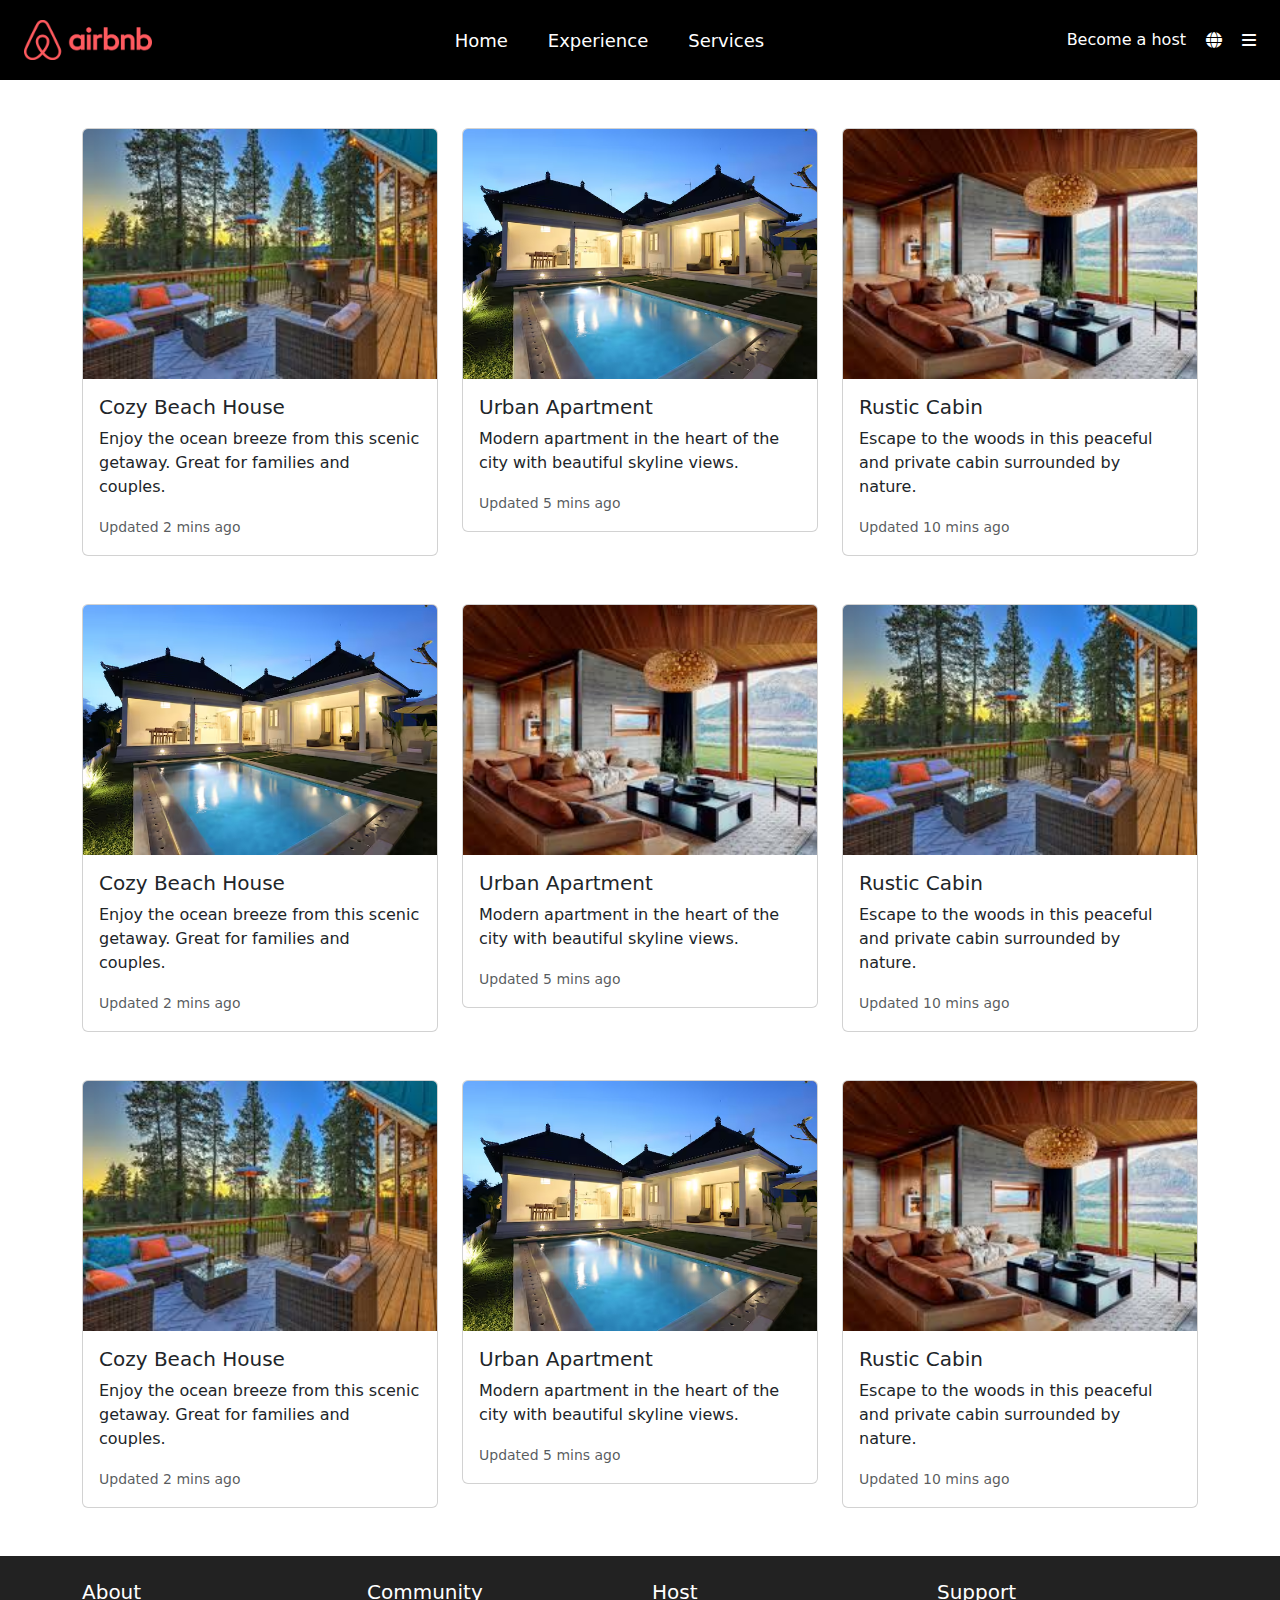
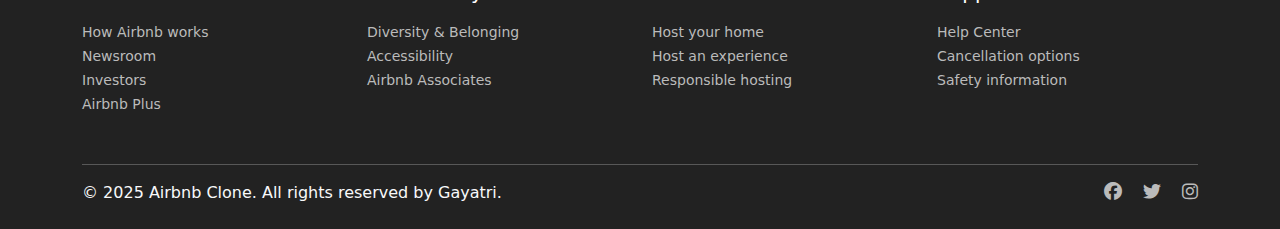
<file: AirBNB Clone/index.html>
<!DOCTYPE html>
<html lang="en">
    <head>
        <meta charset="UTF-8" />
        <meta name="viewport" content="width=device-width, initial-scale=1.0" />
        <title>Airbnb Clone</title>
        <link rel="stylesheet" href="style.css" />
        <link rel="stylesheet"
            href="https://cdnjs.cloudflare.com/ajax/libs/font-awesome/6.7.2/css/all.min.css" />
        <link
            href="https://cdn.jsdelivr.net/npm/bootstrap@5.3.6/dist/css/bootstrap.min.css"
            rel="stylesheet" />
    </head>
    <body>

        <!-- Navbar -->
        <nav class="airnav">
            <div class="nav-left">
                <img src="Assets/Airbnb_Logo_Bélo.svg.png" alt="Airbnb Logo" />
            </div>
            <div class="nav-menu">
                <span class="nav-items">Home</span>
                <span class="nav-items">Experience</span>
                <span class="nav-items">Services</span>
            </div>
            <div class="nav-right">
                <h3>Become a host</h3>
                <i class="fa-solid fa-globe"></i>
                <i class="fa-solid fa-bars"></i>
            </div>
        </nav>

        <!-- Cards Section -->
        <div class="container my-5">
            <div class="row g-4">
                <!-- Card 1 -->
                <div class="col-md-4">
                    <div class="card">
                        <img src="Assets/3card.jpeg" class="card-img-top"
                            alt="Stay">
                        <div class="card-body">
                            <h5 class="card-title">Cozy Beach House</h5>
                            <p class="card-text">Enjoy the ocean breeze from
                                this scenic getaway. Great for families and
                                couples.</p>
                            <p class="card-text"><small
                                    class="text-muted">Updated 2 mins
                                    ago</small></p>
                        </div>
                    </div>
                </div>
                <!-- Card 2 -->
                <div class="col-md-4">
                    <div class="card">
                        <img src="Assets/card1.avif" class="card-img-top"
                            alt="City Stay">
                        <div class="card-body">
                            <h5 class="card-title">Urban Apartment</h5>
                            <p class="card-text">Modern apartment in the heart
                                of the city with beautiful skyline views.</p>
                            <p class="card-text"><small
                                    class="text-muted">Updated 5 mins
                                    ago</small></p>
                        </div>
                    </div>
                </div>
                <!-- Card 3 -->
                <div class="col-md-4">
                    <div class="card">
                        <img src="Assets/2card.jpeg" class="card-img-top"
                            alt="Cabin">
                        <div class="card-body">
                            <h5 class="card-title">Rustic Cabin</h5>
                            <p class="card-text">Escape to the woods in this
                                peaceful and private cabin surrounded by
                                nature.</p>
                            <p class="card-text"><small
                                    class="text-muted">Updated 10 mins
                                    ago</small></p>
                        </div>
                    </div>
                </div>
            </div>
        </div>
        <div class="container my-5">
            <div class="row g-4">
                <!-- Card 1 -->
                <div class="col-md-4">
                    <div class="card">
                        <img src="Assets/card1.avif" class="card-img-top"
                            alt="Stay">
                        <div class="card-body">
                            <h5 class="card-title">Cozy Beach House</h5>
                            <p class="card-text">Enjoy the ocean breeze from
                                this scenic getaway. Great for families and
                                couples.</p>
                            <p class="card-text"><small
                                    class="text-muted">Updated 2 mins
                                    ago</small></p>
                        </div>
                    </div>
                </div>
                <!-- Card 2 -->
                <div class="col-md-4">
                    <div class="card">
                        <img src="Assets/2card.jpeg" class="card-img-top"
                            alt="City Stay">
                        <div class="card-body">
                            <h5 class="card-title">Urban Apartment</h5>
                            <p class="card-text">Modern apartment in the heart
                                of the city with beautiful skyline views.</p>
                            <p class="card-text"><small
                                    class="text-muted">Updated 5 mins
                                    ago</small></p>
                        </div>
                    </div>
                </div>
                <!-- Card 3 -->
                <div class="col-md-4">
                    <div class="card">
                        <img src="Assets/3card.jpeg" class="card-img-top"
                            alt="Cabin">
                        <div class="card-body">
                            <h5 class="card-title">Rustic Cabin</h5>
                            <p class="card-text">Escape to the woods in this
                                peaceful and private cabin surrounded by
                                nature.</p>
                            <p class="card-text"><small
                                    class="text-muted">Updated 10 mins
                                    ago</small></p>
                        </div>
                    </div>
                </div>
            </div>
        </div>
        <div class="container my-5">
            <div class="row g-4">
                <!-- Card 1 -->
                <div class="col-md-4">
                    <div class="card">
                        <img src="Assets/3card.jpeg" class="card-img-top"
                            alt="Stay">
                        <div class="card-body">
                            <h5 class="card-title">Cozy Beach House</h5>
                            <p class="card-text">Enjoy the ocean breeze from
                                this scenic getaway. Great for families and
                                couples.</p>
                            <p class="card-text"><small
                                    class="text-muted">Updated 2 mins
                                    ago</small></p>
                        </div>
                    </div>
                </div>
                <!-- Card 2 -->
                <div class="col-md-4">
                    <div class="card">
                        <img src="Assets/card1.avif" class="card-img-top"
                            alt="City Stay">
                        <div class="card-body">
                            <h5 class="card-title">Urban Apartment</h5>
                            <p class="card-text">Modern apartment in the heart
                                of the city with beautiful skyline views.</p>
                            <p class="card-text"><small
                                    class="text-muted">Updated 5 mins
                                    ago</small></p>
                        </div>
                    </div>
                </div>
                <!-- Card 3 -->
                <div class="col-md-4">
                    <div class="card">
                        <img src="Assets/2card.jpeg" class="card-img-top"
                            alt="Cabin">
                        <div class="card-body">
                            <h5 class="card-title">Rustic Cabin</h5>
                            <p class="card-text">Escape to the woods in this
                                peaceful and private cabin surrounded by
                                nature.</p>
                            <p class="card-text"><small
                                    class="text-muted">Updated 10 mins
                                    ago</small></p>
                        </div>
                    </div>
                </div>
            </div>
        </div>

        <!-- Footer -->
        <footer class="footer mt-5 text-light">
            <div class="container py-4">
                <div class="row">
                    <!-- About -->
                    <div class="col-md-3 col-sm-6 mb-3">
                        <h5>About</h5>
                        <ul class="list-unstyled">
                            <li><a href="#">How Airbnb works</a></li>
                            <li><a href="#">Newsroom</a></li>
                            <li><a href="#">Investors</a></li>
                            <li><a href="#">Airbnb Plus</a></li>
                        </ul>
                    </div>

                    <!-- Community -->
                    <div class="col-md-3 col-sm-6 mb-3">
                        <h5>Community</h5>
                        <ul class="list-unstyled">
                            <li><a href="#">Diversity & Belonging</a></li>
                            <li><a href="#">Accessibility</a></li>
                            <li><a href="#">Airbnb Associates</a></li>
                        </ul>
                    </div>

                    <!-- Host -->
                    <div class="col-md-3 col-sm-6 mb-3">
                        <h5>Host</h5>
                        <ul class="list-unstyled">
                            <li><a href="#">Host your home</a></li>
                            <li><a href="#">Host an experience</a></li>
                            <li><a href="#">Responsible hosting</a></li>
                        </ul>
                    </div>

                    <!-- Support -->
                    <div class="col-md-3 col-sm-6 mb-3">
                        <h5>Support</h5>
                        <ul class="list-unstyled">
                            <li><a href="#">Help Center</a></li>
                            <li><a href="#">Cancellation options</a></li>
                            <li><a href="#">Safety information</a></li>
                        </ul>
                    </div>
                </div>

                <hr class="bg-light" />

                <div class="d-flex justify-content-between align-items-center">
                    <p class="mb-0">&copy; 2025 Airbnb Clone. All rights
                        reserved by Gayatri.</p>
                    <div>
                        <i class="fab fa-facebook me-3"></i>
                        <i class="fab fa-twitter me-3"></i>
                        <i class="fab fa-instagram"></i>
                    </div>
                </div>
            </div>
        </footer>

        <script
            src="https://cdn.jsdelivr.net/npm/bootstrap@5.3.6/dist/js/bootstrap.bundle.min.js"></script>
    </body>
</html>
</file>
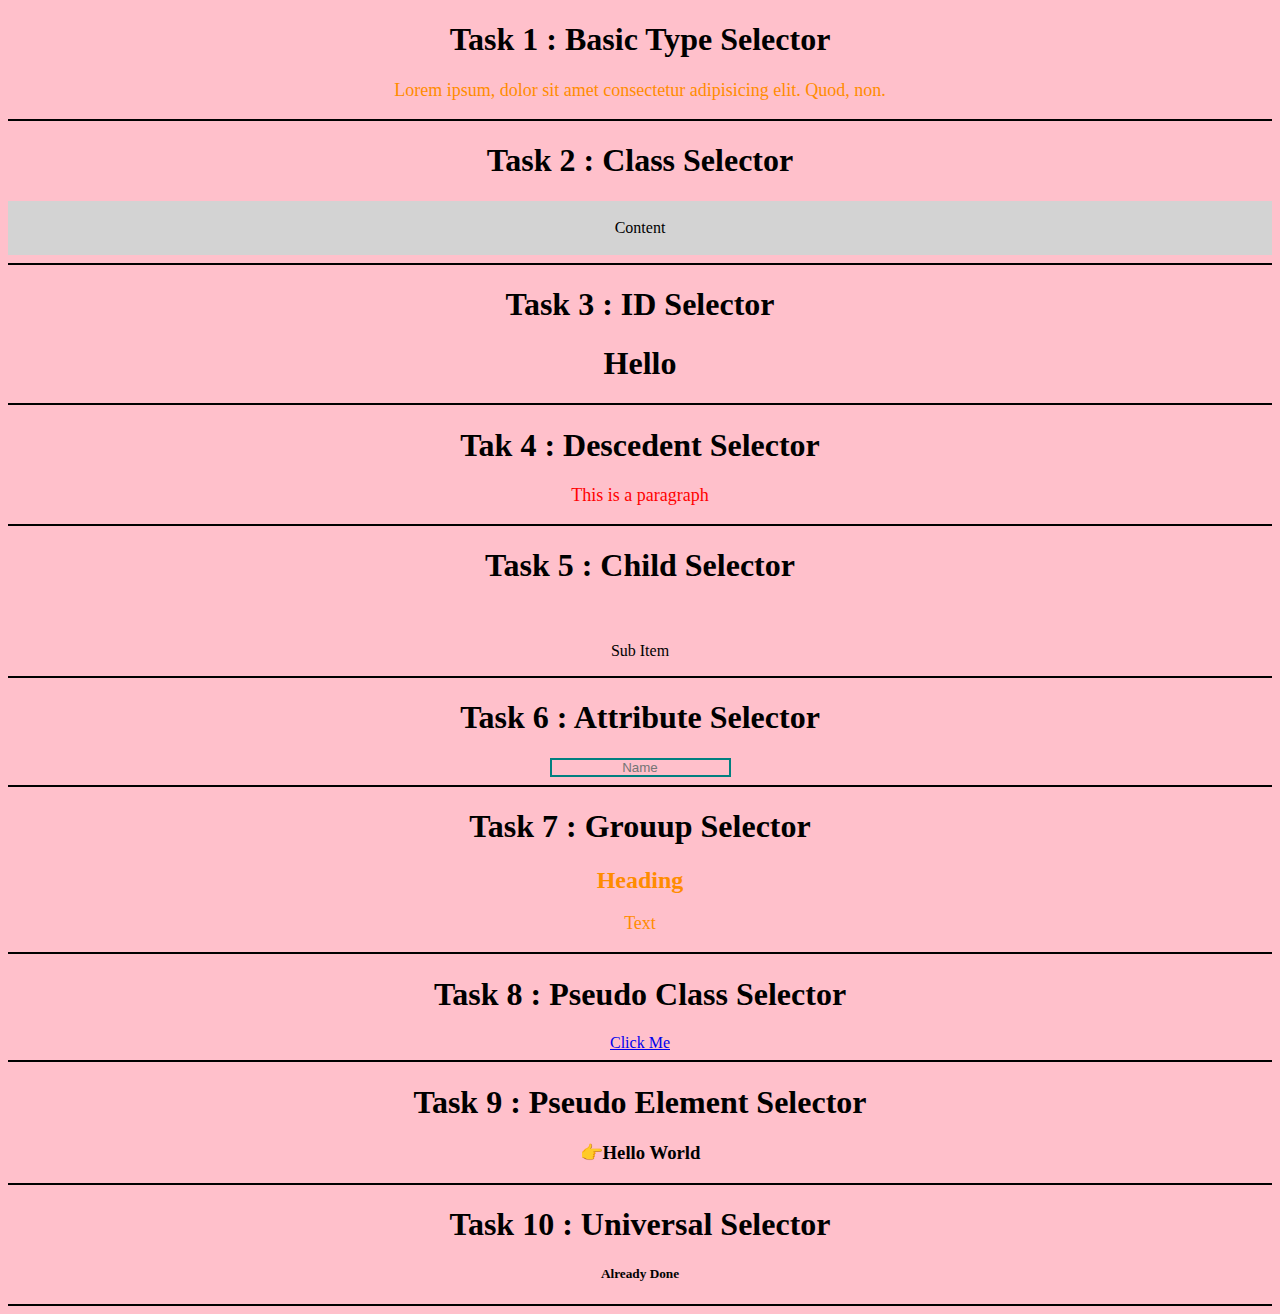
<file: CSS Selectors/index.html>
<!DOCTYPE html>
<html lang="en">
<!-- New Assignment started -->
<head>
    <meta charset="UTF-8">
    <meta name="viewport" content="width=device-width, initial-scale=1.0">
    <title>CSS selector</title>
    <link rel="stylesheet" href="style.css">
</head>

<body>
    <h1>Task 1 : Basic Type Selector</h1>
    <p>Lorem ipsum, dolor sit amet consectetur adipisicing elit. Quod, non.</p>
    <hr color="black">
    <!--  -->

    <h1>Task 2 : Class Selector</h1>
    <div class="box">Content</div>
    <hr color="black">
    <!--  -->

    <h1>Task 3 : ID Selector</h1>
    <h1 id="main-heading">Hello</h1>
    <hr color="black">
    <!--  -->

    <h1>Tak 4 : Descedent Selector</h1>
    <div>
        <p>This is a paragraph</p>
    </div>
    <hr color="black">
    <!--  -->

    <h1>Task 5 : Child Selector</h1>
    <ul class="item">
        <li>Item 1</li>
        <li>Item 2</li>
        <ul>
            <li>Sub Item</li>
        </ul>
    </ul>
    <hr color="black">
    <!--  -->

    <h1>Task 6 : Attribute Selector</h1>
    <input type="text" placeholder="Name">
    <hr color="black">
    <!--  -->

    <h1> Task 7 : Grouup Selector</h1>
    <h2>Heading</h2>
    <p>Text</p>
    <hr color="black">
    <!--  -->

    <h1>Task 8 : Pseudo Class Selector</h1>
    <a href="#">Click Me</a>
    <hr color="black">
    <!--  -->

    <h1>Task 9 : Pseudo Element Selector</h1>
    <h3>Hello World</h3>
    <hr color="black">
    <!--  -->
    
    <h1>Task 10 : Universal Selector</h1>
    <h5>Already Done</h5>
    <hr color="black">
</body>

</html>
</file>
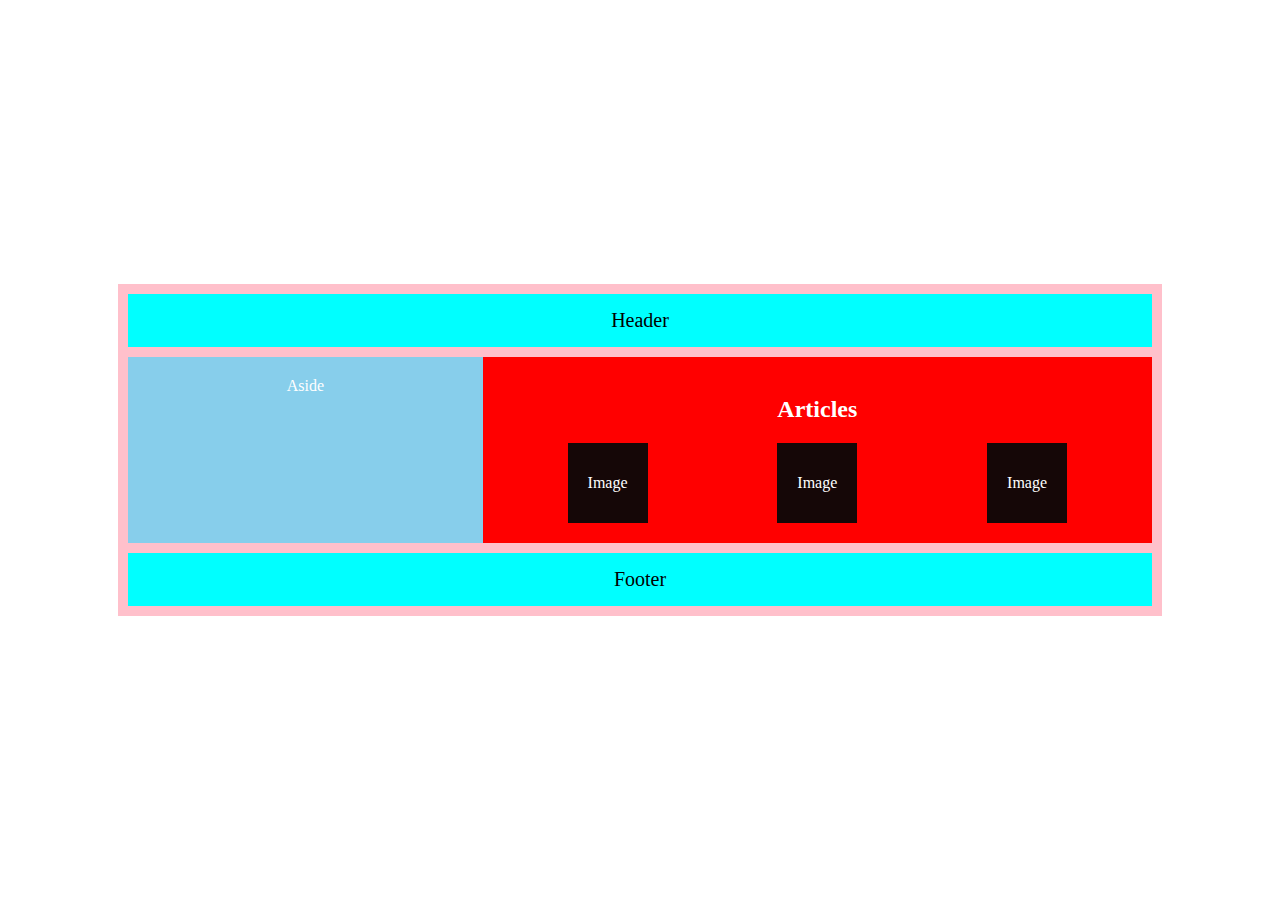
<file: flex/index.html>
<!DOCTYPE html>
<html lang="en">
<head>
    <meta charset="UTF-8">
    <meta name="viewport" content="width=device-width, initial-scale=1.0">
    <title>FlexBox</title>
    <link rel="stylesheet" href="style.css">
<body>
    <div class="container">
        <header class="header">Header</header>
        <main class="content">
            <aside class="aside">Aside</aside>
            <section class="article">
                <h2>Articles</h2>
                <div class="images">
                    <div class="img-box">Image</div>
                    <div class="img-box">Image</div>
                    <div class="img-box">Image</div>
                 </div>
            </section>
    </main>
    <footer class="footer">Footer</footer>
    </div>
    <br>
    <!-- FlexBox COmpleted -->
</body>
</html>
</file>
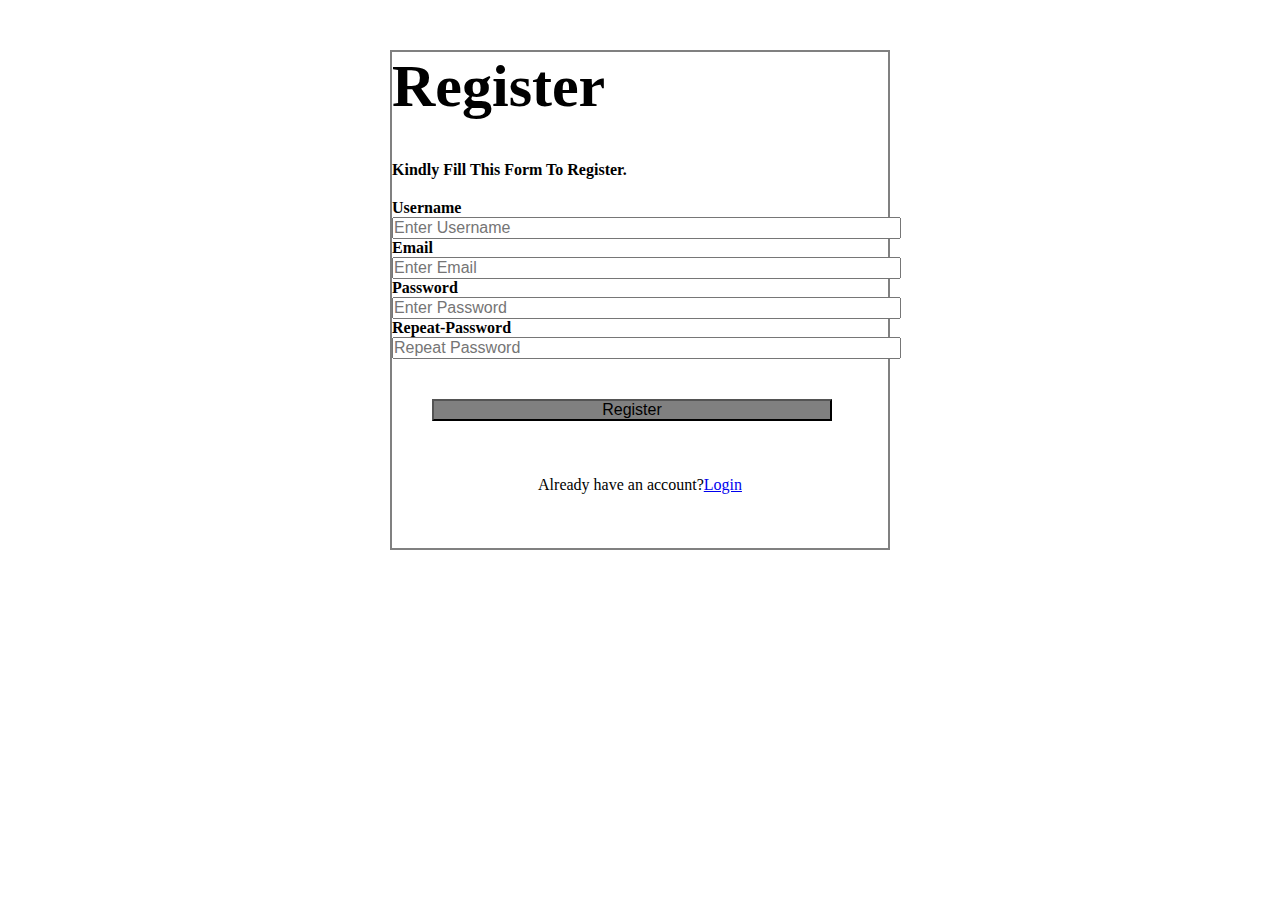
<file: Form-Assignment/index.html>
<!DOCTYPE html>
<html lang="en">
<head>
    <meta charset="UTF-8">
    <meta name="viewport" content="width=device-width, initial-scale=1.0">
    <title>Forms</title>
    <link rel="stylesheet" href="style.css">
</head>
<body>
    <div class="container">
        <h1>Register</h1>
        <h3> Kindly Fill This Form To Register.</h3>
        <form action="">
            <label for="username"><b>Username</b></label><br>
            <input type="text" id="username" name="username" placeholder="Enter Username"><br>
            <label for="email"><b>Email</b></label><br>
            <input type="text" id="email" name="email" placeholder="Enter Email"><br>
            <label for="password"><b>Password</b></label><br>
            <input type="password" id="password" name="password" placeholder="Enter Password"><br>
            <label for="password"><b>Repeat-Password</b></label><br>
            <input type="password" id="password" name="password" placeholder="Repeat Password"><br>
            <button class="btn">Register</button>
            <p>Already have an account?<a href="#">Login</a></p>
        </form>
        <!-- Form Completed -->
    </div>
</body>
</html>
</file>
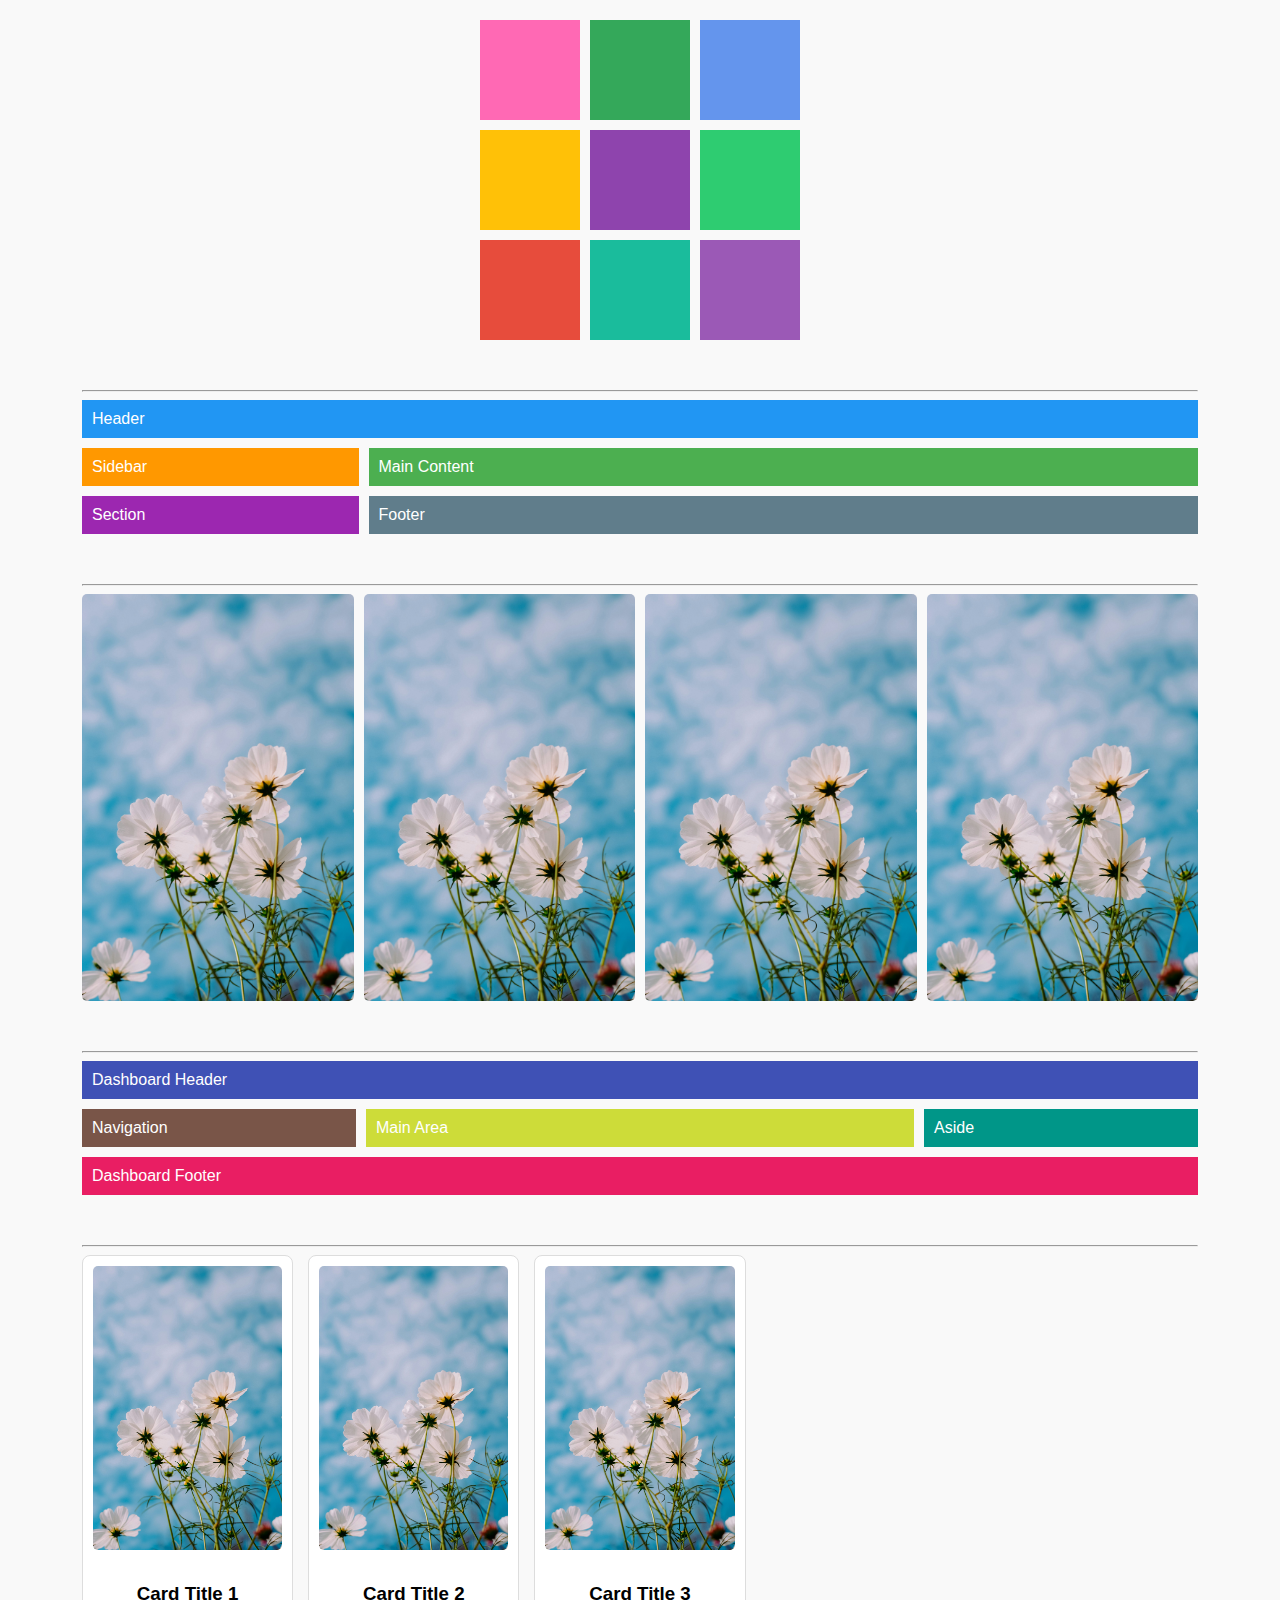
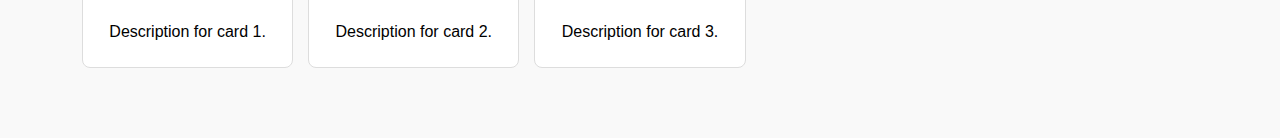
<file: Grid/index.html>
<!DOCTYPE html>
<html lang="en">
<head>
    <meta charset="UTF-8">
    <meta name="viewport" content="width=device-width, initial-scale=1.0">
    <title>All CSS Grid Tasks</title>
    <link rel="stylesheet" href="style.css">
</head>
<body>
    <div class="container">

        <!-- Task 1: 3x3 Grid -->
        <div class="grid-3x3">
            <div class="box box1"></div>
            <div class="box box2"></div>
            <div class="box box3"></div>
            <div class="box box4"></div>
            <div class="box box5"></div>
            <div class="box box6"></div>
            <div class="box box7"></div>
            <div class="box box8"></div>
            <div class="box box9"></div>
        </div>
        <hr>

        <!-- Task 2: Named Grid Areas -->
        <div class="named-layout">
            <div class="header">Header</div>
            <div class="sidebar">Sidebar</div>
            <div class="main-content">Main Content</div>
            <div class="section">Section</div>
            <div class="footer">Footer</div>
        </div>
        <hr>

        <!-- Task 3: Responsive Image Gallery -->
        <div class="image-gallery">
            <img src="flower.jpg" alt="Placeholder">
            <img src="flower.jpg" alt="Placeholder">
            <img src="flower.jpg"alt="Placeholder">
            <img src="flower.jpg" alt="Placeholder">
        </div>
        <hr>

        <!-- Task 4: Dashboard Layout -->
        <div class="dashboard">
            <div class="dash-header">Dashboard Header</div>
            <div class="dash-nav">Navigation</div>
            <div class="dash-aside">Aside</div>
            <div class="dash-main">Main Area</div>
            <div class="dash-footer">Dashboard Footer</div>
        </div>
        <hr>

        <!-- Task 5: Responsive Card Grid -->
        <div class="card-grid">
            <div class="card">
                <img src="flower.jpg" alt="">
                <h3>Card Title 1</h3>
                <p>Description for card 1.</p>
            </div>
            <div class="card">
                <img src="flower.jpg" alt="">
                <h3>Card Title 2</h3>
                <p>Description for card 2.</p>
            </div>
            <div class="card">
                <img src="flower.jpg" alt="">
                <h3>Card Title 3</h3>
                <p>Description for card 3.</p>
            </div>
        </div>

    </div>
</body>
</html>
</file>
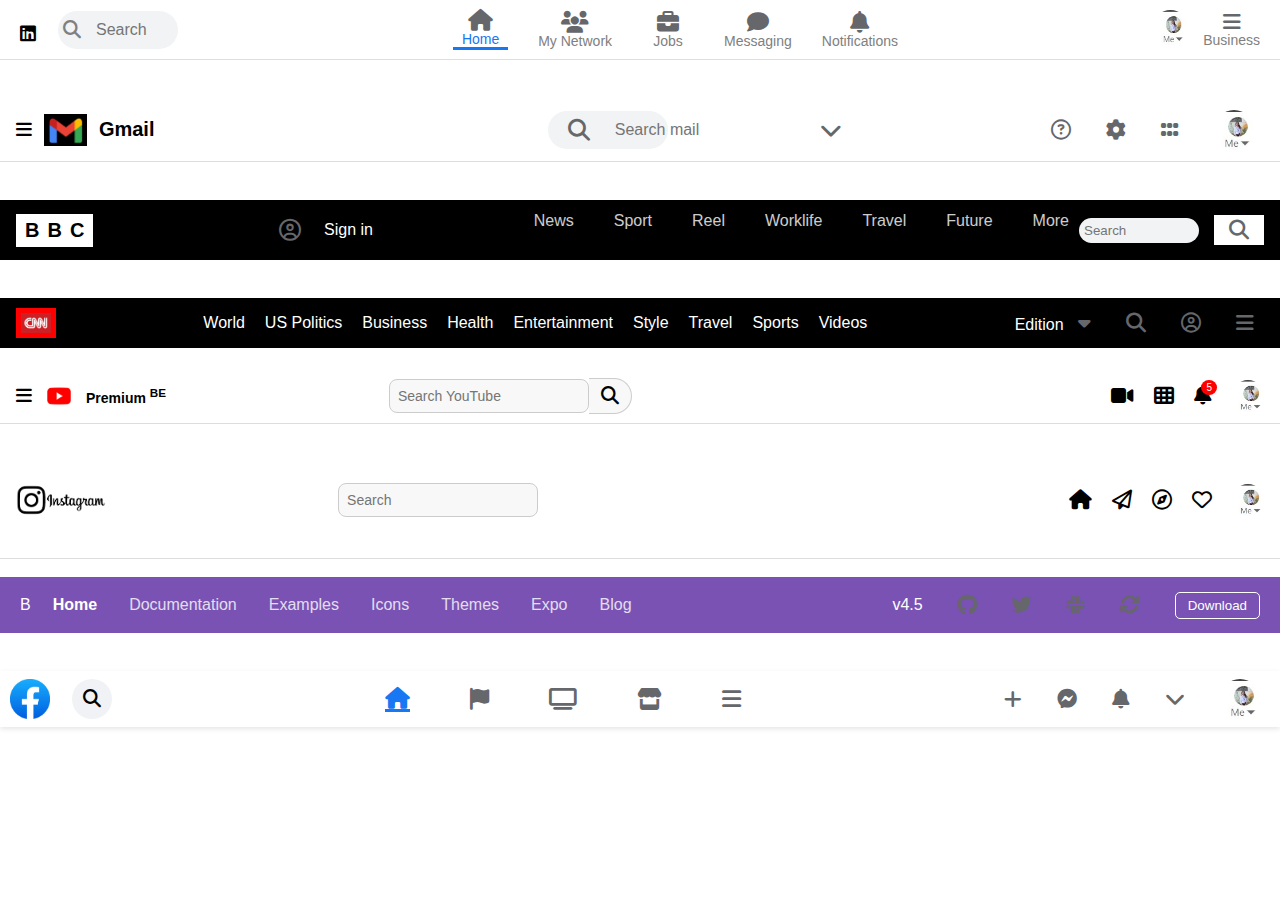
<file: NavBar/index.html>
<!DOCTYPE html>
<html lang="en">

<head>
    <meta charset="UTF-8">
    <meta name="viewport" content="width=device-width, initial-scale=1.0">
    <title>Navbars</title>
    <link rel="stylesheet" href="https://cdnjs.cloudflare.com/ajax/libs/font-awesome/6.7.2/css/all.min.css">
    <link rel="stylesheet" href="style.css">
</head>

<body>
    <!-- LINKDIN -->
    <nav class="linkedin-navbar">
        <div class="navbar-left">
            <div class="linkedin-logo">
                <i class="fa-brands fa-linkedin"></i>
            </div>
            <div class="search-bar">
                <i class="fa-solid fa-magnifying-glass"></i>
                <input type="text" placeholder="Search">
            </div>
        </div>
        <div class="navbar-center">
            <div class="nav-icon active"><i class="fa-solid fa-house"></i><span>Home</span></div>
            <div class="nav-icon"><i class="fa-solid fa-users"></i><span>My Network</span></div>
            <div class="nav-icon"><i class="fa-solid fa-briefcase"></i><span>Jobs</span></div>
            <div class="nav-icon"><i class="fa-solid fa-comment"></i><span>Messaging</span></div>
            <div class="nav-icon"><i class="fa-solid fa-bell"></i><span>Notifications</span></div>
        </div>
        <div class="navbar-right">
            <div class="profile-icon">
                <img src="./Assets/pf.jpg" alt="Profile">
            </div>
            <div class="nav-icon"><i class="fa-solid fa-bars"></i><span>Business</span></div>
        </div>
    </nav>
    <br>

    <!-- GMAIL  -->
    <nav class="gmail-navbar">
        <div class="navbar-left">
            <i class="fa-solid fa-bars"></i>
            <img src="./Assets/gmail.png" alt="Gmail Logo" class="gmail-logo">
            <span class="gmail-text">Gmail</span>
        </div>
        <div class="navbar-center">
            <div class="search-bar">
                <i class="fa-solid fa-magnifying-glass"></i>
                <input type="text" placeholder="Search mail">
                <i class="fa-solid fa-chevron-down"></i>
            </div>
        </div>
        <div class="navbar-right">
            <i class="fa-regular fa-circle-question"></i>
            <i class="fa-solid fa-gear"></i>
            <i class="fa-solid fa-grip"></i>
            <img src="./Assets/pf.jpg" alt="Profile" class="profile-pic">
        </div>
    </nav>
    <br>

    <!--BBC  -->
<nav class="bbc-navbar">
    <div class="navbar-left">
        <div class="bbc-logo">
            <p>B</p>
            <p>B</p>
            <p>C</p>
        </div>
    </div>
    
    <div class="navbar-center">
        <div class="user-section">
            <i class="fa-regular fa-circle-user"></i>
            <span class="sign-in">Sign in</span>
        </div>
    </div>
    
    <div class="navbar-menu">
        <span class="nav-item">News</span>
        <span class="nav-item">Sport</span>
        <span class="nav-item">Reel</span>
        <span class="nav-item">Worklife</span>
        <span class="nav-item">Travel</span>
        <span class="nav-item">Future</span>
        <span class="nav-item">More <i class="fa-solid fa-caret-down"></i></span>
    </div>
    
    <div class="navbar-right">
        <input type="text" class="search-bar" placeholder="Search">
        <button class="search-btn">
            <i class="fa-solid fa-magnifying-glass"></i>
        </button>
    </div>
</nav>
<br>



<!-- CNN NAVBAR -->
<header class="cnn-header">
    <nav class="cnn-navbar">
        <div class="nav-left">
            <img src="Assets/cnn.png" alt="CNN Logo" class="cnn-logo">
        </div>
        <div class="navbar-menu">
            <span class="nav-items">World</span>
            <span class="nav-items">US Politics</span>
            <span class="nav-items">Business</span>
            <span class="nav-items">Health</span>
            <span class="nav-items">Entertainment</span>
            <span class="nav-items">Style</span>
            <span class="nav-items">Travel</span>
            <span class="nav-items">Sports</span>
            <span class="nav-items">Videos</span>
        </div>
        <div class="navbar-right">
            <span class="edi">Edition <i class="fa-solid fa-caret-down"></i></span>
            <i class="fa-solid fa-magnifying-glass"></i>
            <i class="fa-regular fa-circle-user"></i>
            <i class="fa-solid fa-bars"></i>
        </div>
    </nav>
</header>

<!-- YOUTUBE NAVBAR -->
<header class="youtube-header">
    <nav class="youtube-navbar">
        <div class="nav-left">
            <i class="fa-solid fa-bars"></i>
            <img src="Assets/youtube.png" alt="YouTube Logo" class="youtube-logo">
            <span class="premium-text">Premium <sup>BE</sup></span>
        </div>

        <div class="nav-center">
            <input type="text" placeholder="Search YouTube">
            <button><i class="fa-solid fa-magnifying-glass"></i></button>
        </div>

        <div class="nav-right">
            <i class="fa-solid fa-video"></i>
            <i class="fa-solid fa-th"></i>
            <div class="notification-icon">
                <i class="fa-solid fa-bell"></i>
                <span class="notif-count">5</span>
            </div>
            <img src="Assets/pf.jpg" alt="User Profile" class="user-profile">
        </div>
    </nav>
</nav>
<br>


<!-- INSTAGRAM -->
    <header class="instagram-header">
        <nav class="instagram-navbar">
            <div class="nav-left">
                <img src="Assets/insta.png" alt="Instagram Logo" class="insta-logo">
            </div>

            <div class="nav-center">
                <input type="text" placeholder= "Search">
            </div>

            <div class="nav-right">
                <i class="fa-solid fa-house"></i>
                <i class="fa-regular fa-paper-plane"></i>
                <i class="fa-regular fa-compass"></i>
                <i class="fa-regular fa-heart"></i>
                <img src="Assets/pf.jpg" alt="Profile" class="user-profile">
            </div>
        </nav>
    </header>
<br>


<!-- BOOTSRAP -->
<nav class="bootstrap-navbar">
    <div class="navbar-left">
        <div class="logo-box">
            <span class="logo">B</span>
        </div>
        <span class="nav-item active">Home</span>
        <span class="nav-item">Documentation</span>
        <span class="nav-item">Examples</span>
        <span class="nav-item">Icons</span>
        <span class="nav-item">Themes</span>
        <span class="nav-item">Expo</span>
        <span class="nav-item">Blog</span>
    </div>
    <div class="navbar-right">
        <span class="version">v4.5</span>
        <i class="fa-brands fa-github"></i>
        <i class="fa-brands fa-twitter"></i>
        <i class="fa-brands fa-slack"></i>
        <i class="fa-solid fa-refresh"></i>
        <button class="download-btn">Download</button>
    </div>
</nav>

<br>

<!-- FACEBOOK -->
<nav class="facebook-navbar">
    <div class="navbar-left">
        <img src="./Assets/facebook.jpeg" alt="Facebook Logo" class="fb-logo">
        <div class="search-box">
            <i class="fa-solid fa-magnifying-glass"></i>
        </div>
    </div>
    <div class="navbar-center">
        <i class="fa-solid fa-home active"></i>
        <i class="fa-solid fa-flag"></i>
        <i class="fa-solid fa-tv"></i>
        <i class="fa-solid fa-store"></i>
        <i class="fa-solid fa-bars"></i>
    </div>
    <div class="navbar-right">
        <i class="fa-solid fa-plus"></i>
        <i class="fa-brands fa-facebook-messenger"></i>
        <i class="fa-solid fa-bell"></i>
        <i class="fa-solid fa-chevron-down"></i>
        <img src="./Assets/pf.jpg" alt="Profile" class="profile-pic">
    </div>
</nav>
</body>
</html>

</body>

</html>
</file>
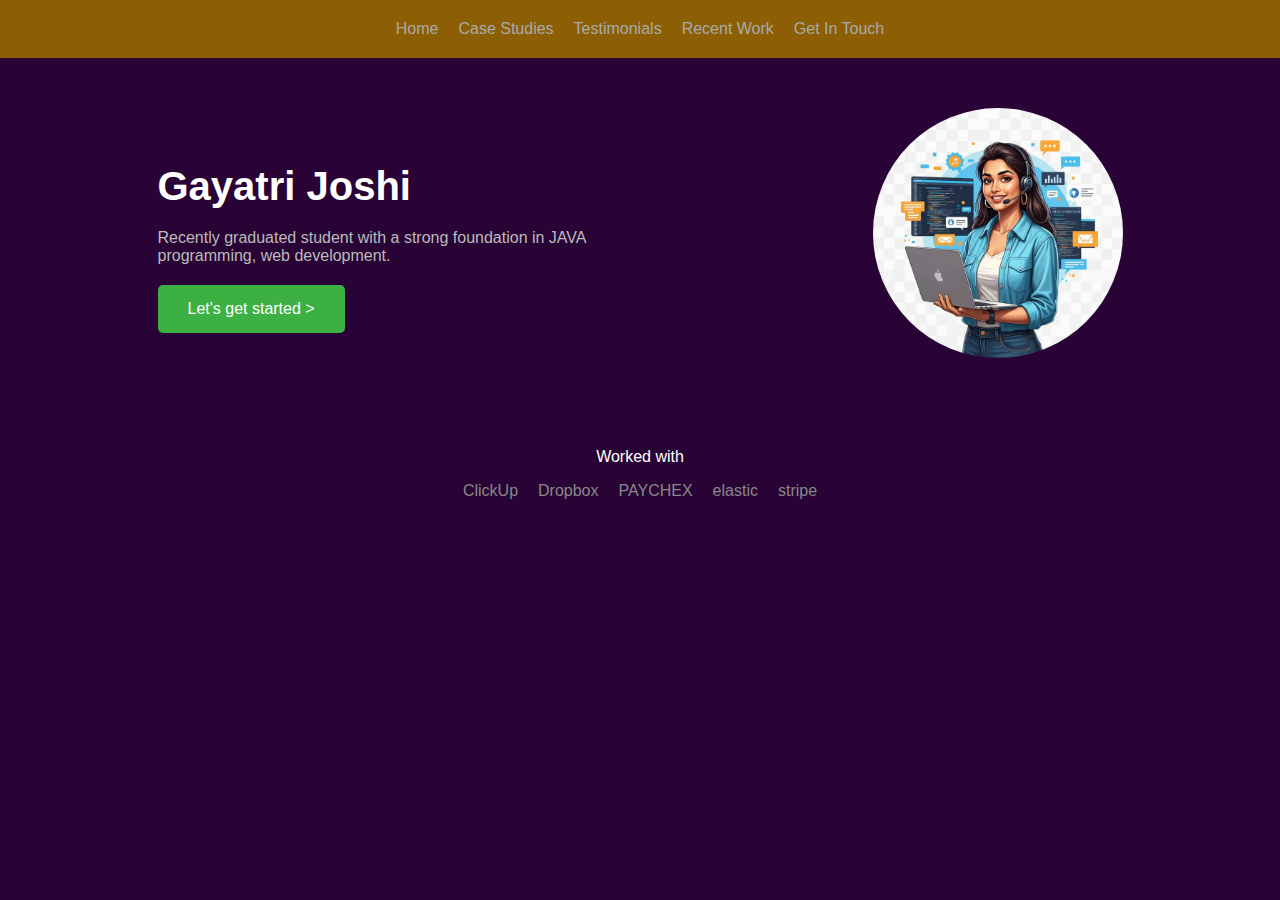
<file: Portfolio Website/index.html>
<!DOCTYPE html>
<html lang="en">
<head>
    <meta charset="UTF-8">
    <meta name="viewport" content="width=device-width, initial-scale=1.0">
    <title>Portfolio Landing Page</title>
    <link rel="stylesheet" href="style.css">
</head>
<body>
    <header>
        <!-- NAVBAR -->
        <nav>
            <ul>
                <li>Home</li>
                <li>Case Studies</li>
                <li>Testimonials</li>
                <li>Recent Work</li>
                <li>Get In Touch</li>
            </ul>
        </nav>
    </header>
    <section class="hero">
        <div class="hero-content">
            <h1>Gayatri Joshi</h1>
            <p>Recently graduated student with a strong foundation in JAVA programming, web development.</p>
            <button>Let's get started ></button>
        </div>
        <div class="hero-image">
            <img src="pic.avif" alt="Profile Picture">
        </div>
    </section>
    <section class="brands">
        <p>Worked with</p>
        <div class="logos">
            <span>ClickUp</span>
            <span>Dropbox</span>
            <span>PAYCHEX</span>
            <span>elastic</span>
            <span>stripe</span>
        </div>
    </section>
</body>
</html>
</file>
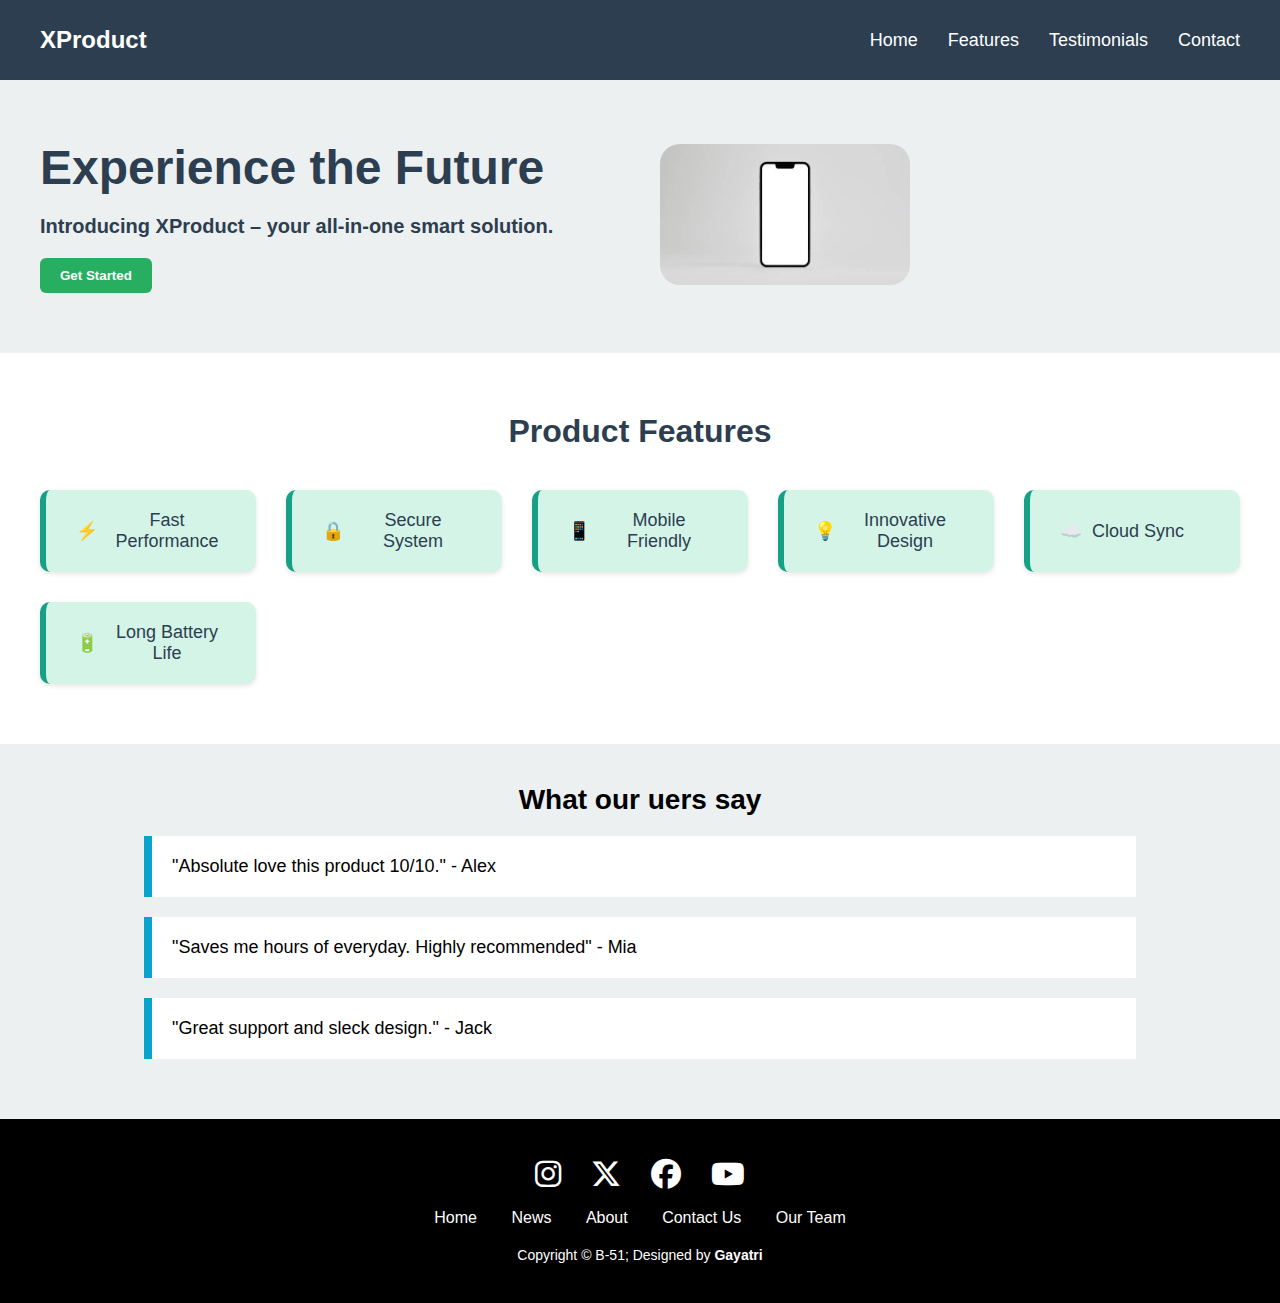
<file: Product Landing/index.html>
<!DOCTYPE html>
<html lang="en">
<head>
    <meta charset="UTF-8">
    <meta name="viewport" content="width=device-width, initial-scale=1.0">
    <title>Product WebPage</title>
    <link rel="stylesheet" href="style.css">
    <link rel="stylesheet" href="https://cdnjs.cloudflare.com/ajax/libs/font-awesome/6.7.2/css/all.min.css" integrity="sha512-Evv84Mr4kqVGRNSgIGL/F/aIDqQb7xQ2vcrdIwxfjThSH8CSR7PBEakCr51Ck+w+/U6swU2Im1vVX0SVk9ABhg==" crossorigin="anonymous" referrerpolicy="no-referrer" />
</head>
<body>
    <header>
        <div class="navbar">
            <div class="nav-left">
                <h2>XProduct</h2>
            </div>
            <div class="nav-right">
                <span class="nav-item">Home</span>
                <span class="nav-item">Features</span>
                <span class="nav-item">Testimonials</span>
                <span class="nav-item">Contact</span>
            </div>
        </div>
    </header>

    <!-- Hero Section -->
    <div class="hero-sec">
        <div class="hero-container">
            <div class="hero-left">
                <h1>Experience the Future</h1>
                <h3>Introducing XProduct – your all-in-one smart solution.</h3>
                <button>Get Started</button>
            </div>
            <div class="hero-right">
                <img src="Product.jpg" alt="image">
            </div>
        </div>
    </div>

    <!-- Product Features Section -->
    <section class="features-section">
        <h2>Product Features</h2>
        <div class="features-container">
            <div class="feature-box"><span>⚡</span> Fast Performance</div>
            <div class="feature-box"><span>🔒</span> Secure System</div>
            <div class="feature-box"><span>📱</span> Mobile Friendly</div>
            <div class="feature-box"><span>💡</span> Innovative Design</div>
            <div class="feature-box"><span>☁️</span> Cloud Sync</div>
            <div class="feature-box"><span>🔋</span> Long Battery Life</div>
        </div>
    </section>
    <section class="Users-say">
        <h1 class="heading">What our uers say</h1>
        <div class="users">
            <div class="usay">"Absolute love this product 10/10." - Alex</div>
            <div class="usay">"Saves me hours of everyday. Highly recommended" - Mia</div>
            <div class="usay">"Great support and sleck design." - Jack</div>
        </div>
    </section>

    <!-- Footer -->
    <footer>
        <div class="footer">
            <div class="footer-icons">
            <i class="fa-brands fa-instagram"></i>
            <i class="fa-brands fa-x-twitter"></i>
            <i class="fa-brands fa-facebook"></i>
            <i class="fa-brands fa-youtube"></i>
            </div>
            <div class="footer-link">
                <a href="#">Home</a>
                <a href="#">News</a>
                <a href="#">About</a>
                <a href="#">Contact Us</a>
                <a href="#">Our Team</a>
            </div>
            <div class="footer-copy">
                Copyright © B-51; Designed by <span>Gayatri</span>
            </div>
        </div>
    </footer>
</body>
</html>
</file>
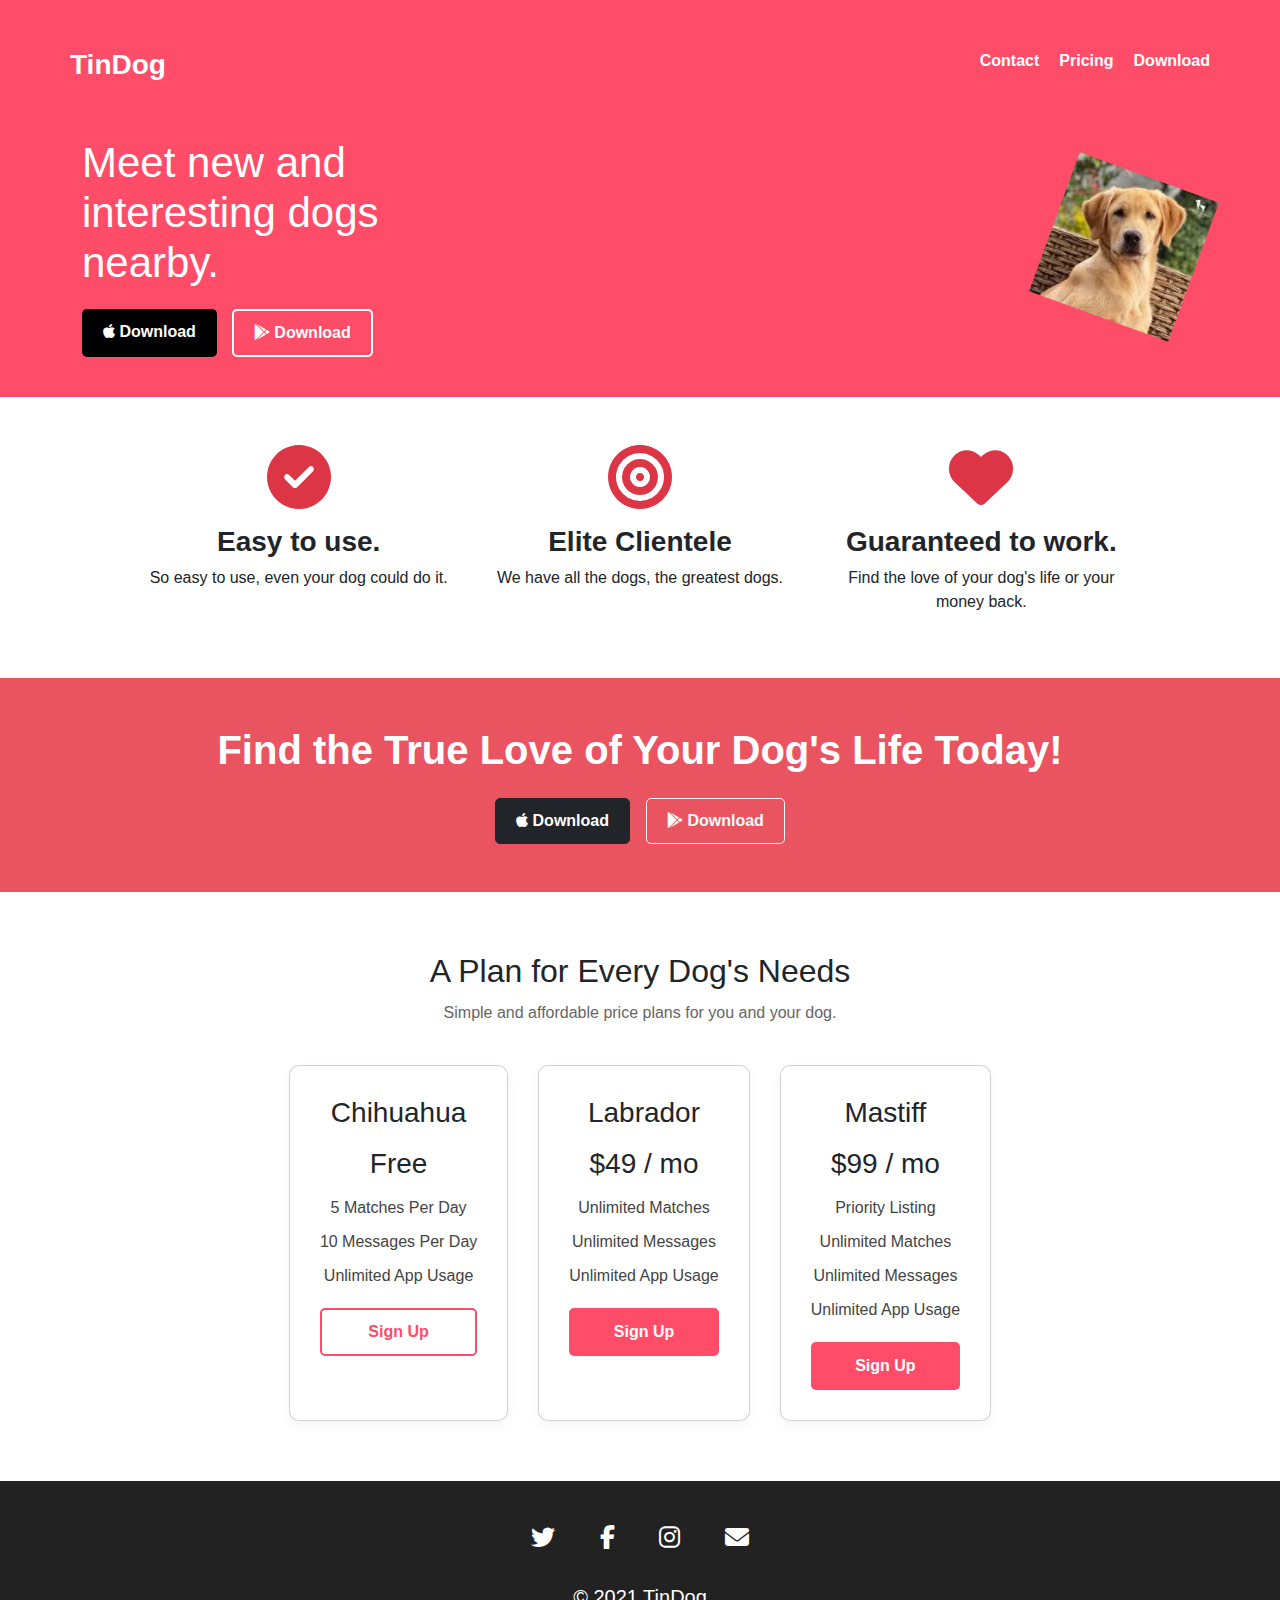
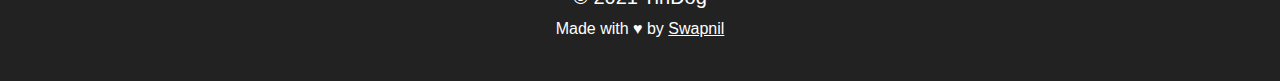
<file: Tin Dog/index.html>
<!DOCTYPE html>
<html lang="en">
<head>
  <meta charset="UTF-8" />
  <meta name="viewport" content="width=device-width, initial-scale=1.0" />
  <title>Tin Dog</title>
  <link href="https://cdn.jsdelivr.net/npm/bootstrap@5.0.2/dist/css/bootstrap.min.css" rel="stylesheet" />
  <link rel="stylesheet" href="style.css" />
  <link rel="stylesheet" href="https://cdnjs.cloudflare.com/ajax/libs/font-awesome/6.7.2/css/all.min.css" />
</head>
<body>

  <div class="hero">
    <nav class="navbar container">
      <h1 class="logo">TinDog</h1>
      <ul class="nav-links">
        <li><a href="#">Contact</a></li>
        <li><a href="#">Pricing</a></li>
        <li><a href="#">Download</a></li>
      </ul>
    </nav>

    <div class="hero-content container">
      <div class="text">
        <h1>Meet new and<br>interesting dogs<br>nearby.</h1>
        <div class="buttons">
          <a class="btn black" href="#"><i class="fab fa-apple"></i> Download</a>
          <a class="btn white" href="#"><i class="fab fa-google-play"></i> Download</a>
        </div>
      </div>
      <div class="image">
        <img src="download.jpeg" alt="Phone with dog" />
      </div>
    </div>
  </div>

<section class="features text-center py-5">
  <div class="container">
    <div class="row">
      <div class="col-md-4">
        <i class="fas fa-check-circle fa-4x text-danger mb-3"></i>
        <h3 class="fw-bold">Easy to use.</h3>
        <p>So easy to use, even your dog could do it.</p>
      </div>
      <div class="col-md-4">
        <i class="fas fa-bullseye fa-4x text-danger mb-3"></i>
        <h3 class="fw-bold">Elite Clientele</h3>
        <p>We have all the dogs, the greatest dogs.</p>
      </div>
      <div class="col-md-4">
        <i class="fas fa-heart fa-4x text-danger mb-3"></i>
        <h3 class="fw-bold">Guaranteed to work.</h3>
        <p>Find the love of your dog's life or your money back.</p>
      </div>
    </div>
  </div>
</section>

  <section class="true py-5">
    <div class="container text-center">
      <h1 class="fw-bold mb-4">Find the True Love of Your Dog's Life Today!</h1>
      <div class="d-flex justify-content-center gap-3 flex-wrap">
        <a href="#" class="btn btn-dark"><i class="fab fa-apple"></i> Download</a>
        <a href="#" class="btn btn-outline-light"><i class="fab fa-google-play"></i> Download</a>
      </div>
    </div>
  </section>
  <section class="pricing">
    <h2>A Plan for Every Dog's Needs</h2>
    <p>Simple and affordable price plans for you and your dog.</p>
    <div class="pricing-cards container">
      <div class="card">
        <h3>Chihuahua</h3>
        <h2>Free</h2>
        <p>5 Matches Per Day</p>
        <p>10 Messages Per Day</p>
        <p>Unlimited App Usage</p>
        <button class="btn-outline">Sign Up</button>
      </div>
      <div class="card">
        <h3>Labrador</h3>
        <h2>$49 <span>/ mo</span></h2>
        <p>Unlimited Matches</p>
        <p>Unlimited Messages</p>
        <p>Unlimited App Usage</p>
        <button class="btn-solid">Sign Up</button>
      </div>
      <div class="card">
        <h3>Mastiff</h3>
        <h2>$99 <span>/ mo</span></h2>
        <p>Priority Listing</p>
        <p>Unlimited Matches</p>
        <p>Unlimited Messages</p>
        <p>Unlimited App Usage</p>
        <button class="btn-solid">Sign Up</button>
      </div>
    </div>
  </section>



  <footer class="text-center py-4">
    <div class="foo">
      <i class="fa-brands fa-twitter"></i>
      <i class="fa-brands fa-facebook-f"></i>
      <i class="fa-brands fa-instagram"></i>
      <i class="fa-solid fa-envelope"></i>
      <h5 class="mt-3">&copy; 2021 TinDog</h5>
      <p>Made with &hearts; by <a href="#">Swapnil</a></p>
    </div>
  </footer>

  <script src="https://cdn.jsdelivr.net/npm/bootstrap@5.0.2/dist/js/bootstrap.bundle.min.js"></script>
</body>
</html>
</file>
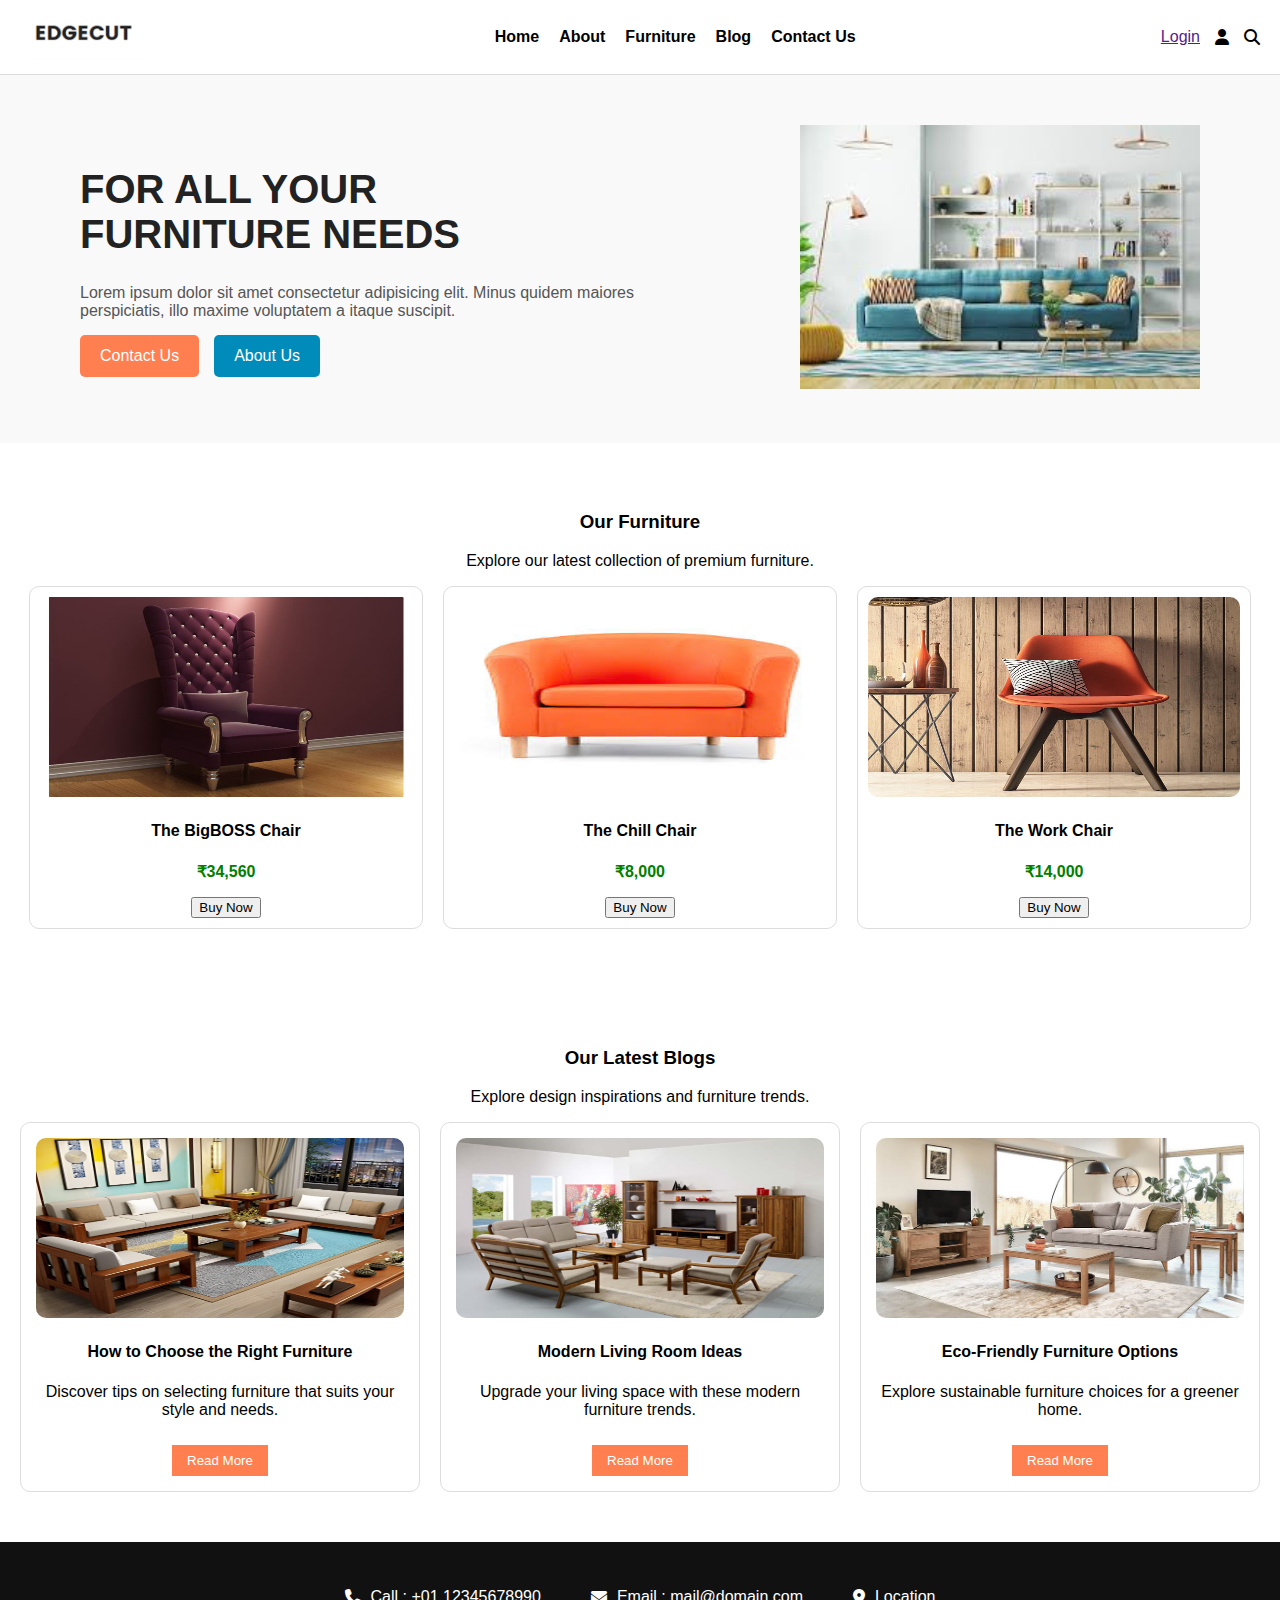
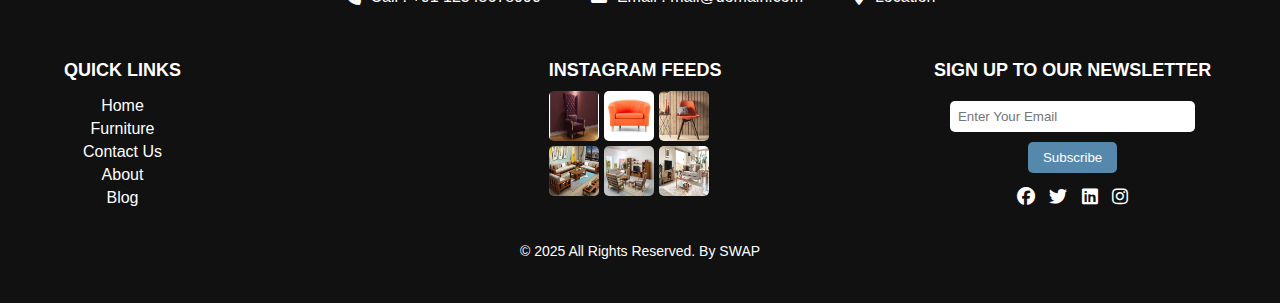
<file: Website-Furniture/index.html>
<!DOCTYPE html>
<html lang="en">

<head>
    <meta charset="UTF-8">
    <meta name="viewport" content="width=device-width, initial-scale=1.0">
    <title>My FURNITURE</title>
    <link rel="stylesheet" href="style.css">
    <link rel="stylesheet" href="https://cdnjs.cloudflare.com/ajax/libs/font-awesome/6.7.2/css/all.min.css">
</head>
<!-- Furniture Web For B51 Assignment -->
<body>
    <!-- Navbar -->
    <nav class="navbar">
        <div class="nav-logo">
            <img src="Assets/logo.png" alt="Logo">
        </div>
        <ul class="navlist">
            <li><a href="#">Home</a></li>
            <li><a href="#footer">About</a></li>
            <li><a href="#furniture">Furniture</a></li>
            <li><a href="#blogs">Blog</a></li>
            <li><a href="#footer">Contact Us</a></li>
        </ul>
        <div class="nav-icons">
            <a href="">Login</a>
            <i class="fa-solid fa-user"></i>
            <i class="fa-solid fa-magnifying-glass"></i>
        </div>
    </nav>

    <!-- Hero Section -->
    <section class="hero">
        <div class="hero-content">
            <h1>FOR ALL YOUR <br> FURNITURE NEEDS</h1>
            <p>Lorem ipsum dolor sit amet consectetur adipisicing elit. Minus quidem maiores perspiciatis, 
               illo maxime voluptatem a itaque suscipit.</p>
            <div class="hero-buttons">
                <button class="btn contact">Contact Us</button>
                <button class="btn about">About Us</button>
            </div>
        </div>
        <div class="hero-image">
            <img src="Assets/hall.jpeg" alt="Furniture Illustration">
        </div>
    </section>
    

    <!-- Chairs Section -->
    <section class="chairs" id="furniture">
        <h3>Our Furniture</h3>
        <p>Explore our latest collection of premium furniture.</p>
        <div class="chairs-container">
            <div class="chair">
                <img src="Assets/chair1.jpg" alt="BigBOSS Chair">
                <h4>The BigBOSS Chair</h4>
                <p class="price">₹34,560</p>
                <button class="buy-now">Buy Now</button>
            </div>
            <div class="chair">
                <img src="Assets/chair2.jpeg" alt="Chill Chair">
                <h4>The Chill Chair</h4>
                <p class="price">₹8,000</p>
                <button class="buy-now">Buy Now</button>
            </div>
            <div class="chair">
                <img src="Assets/chair3.jpg" alt="Work Chair">
                <h4>The Work Chair</h4>
                <p class="price">₹14,000</p>
                <button class="buy-now">Buy Now</button>
            </div>
        </div>
    </section>

         <!-- Blogs Section -->
    <section class="blogs" id="blogs">
        <h3>Our Latest Blogs</h3>
        <p>Explore design inspirations and furniture trends.</p>
        <div class="blogs-container">
            <div class="blog">
                <img src="Assets/blog1.jpg" alt="Blog 1">
                <h4>How to Choose the Right Furniture</h4>
                <p>Discover tips on selecting furniture that suits your style and needs.</p>
                <button class="read-more">Read More</button>
            </div>
            <div class="blog">
                <img src="Assets/blog2.jpg" alt="Blog 2">
                <h4>Modern Living Room Ideas</h4>
                <p>Upgrade your living space with these modern furniture trends.</p>
                <button class="read-more">Read More</button>
            </div>
            <div class="blog">
                <img src="Assets/blog3.jpeg" alt="Blog 3">
                <h4>Eco-Friendly Furniture Options</h4>
                <p>Explore sustainable furniture choices for a greener home.</p>
                <button class="read-more">Read More</button>
            </div>
        </div>
    </section>

    <footer class="footer" id="footer">
        <div class="footer-container">
            <div class="footer-top">
                <div class="contact-info">
                    <i class="fa-solid fa-phone"></i>
                    <p>Call : +01 12345678990</p>
                </div>
                <div class="contact-info">
                    <i class="fa-solid fa-envelope"></i>
                    <p>Email : mail@domain.com</p>
                </div>
                <div class="contact-info">
                    <i class="fa-solid fa-location-dot"></i>
                    <p>Location</p>
                </div>
            </div>
            
            <div class="footer-content">
                <div class="footer-links">
                    <h3>QUICK LINKS</h3>
                    <ul>
                        <li><a href="#">Home</a></li>
                        <li><a href="#">Furniture</a></li>
                        <li><a href="#">Contact Us</a></li>
                        <li><a href="#">About</a></li>
                        <li><a href="#">Blog</a></li>
                    </ul>
                </div>
    
                <div class="instagram-feeds">
                    <h3>INSTAGRAM FEEDS</h3>
                    <div class="feed-images">
                        <img src="Assets/chair1.jpg" alt="chair">
                        <img src="Assets/chair2.jpeg" alt="desk">
                        <img src="Assets/chair3.jpg" alt="chair">
                        <img src="Assets/blog1.jpg" alt="table">
                        <img src="Assets/blog2.jpg" alt="stool">
                        <img src="Assets/blog3.jpeg" alt="armchair">
                    </div>
                </div>
    
                <div class="newsletter">
                    <h3>SIGN UP TO OUR NEWSLETTER</h3>
                    <input type="email" placeholder="Enter Your Email">
                    <button>Subscribe</button>
                    <div class="social-icons">
                        <i class="fa-brands fa-facebook"></i>
                        <i class="fa-brands fa-twitter"></i>
                        <i class="fa-brands fa-linkedin"></i>
                        <i class="fa-brands fa-instagram"></i>
                    </div>
                </div>
            </div>
        </div>
    
        <p class="footer-bottom">&copy; 2025 All Rights Reserved. By SWAP</p>
    </footer>
    <!-- Project Done -->
</body>

</html>
</file>
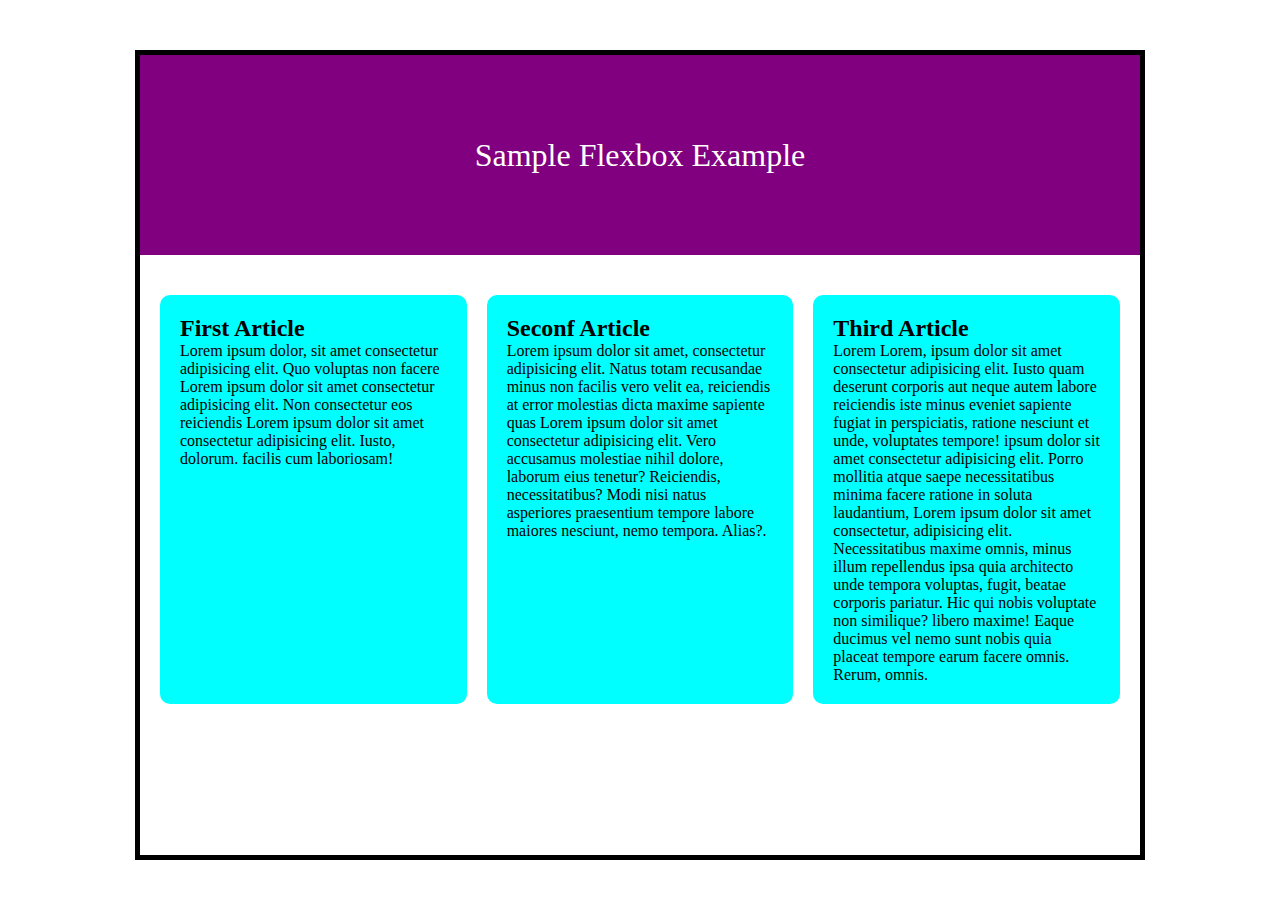
<file: flex/lapview.html>
<!DOCTYPE html>
<html lang="en">
<head>
    <meta charset="UTF-8">
    <meta name="viewport" content="width=device-width, initial-scale=1.0">
    <title>Document</title>
    <link rel="stylesheet" href="lapview.css">
</head>
<body>
    <div class="container">
        <div class="sample-flexbox"> Sample Flexbox Example</div>
            <div class="boxes">
            <div class="box">
                <h2>First Article</h2>
                <p>Lorem ipsum dolor, sit amet consectetur adipisicing elit. Quo voluptas non facere Lorem ipsum dolor sit amet consectetur adipisicing elit. Non consectetur eos reiciendis Lorem ipsum dolor sit amet consectetur adipisicing elit. Iusto, dolorum. facilis cum laboriosam!</p>
            </div>
            <div class="box">
                <h2>Seconf Article</h2><p>Lorem ipsum dolor sit amet, consectetur adipisicing elit. Natus totam recusandae minus non facilis vero velit ea, reiciendis at error molestias dicta maxime sapiente quas Lorem ipsum dolor sit amet consectetur adipisicing elit. Vero accusamus molestiae nihil dolore, laborum eius tenetur? Reiciendis, necessitatibus? Modi nisi natus asperiores praesentium tempore labore maiores nesciunt, nemo tempora. Alias?.</p>
            </div>
            <div class="box">
                <h2>Third Article</h2><p>Lorem Lorem, ipsum dolor sit amet consectetur adipisicing elit. Iusto quam deserunt corporis aut neque autem labore reiciendis iste minus eveniet sapiente fugiat in perspiciatis, ratione nesciunt et unde, voluptates tempore! ipsum dolor sit amet consectetur adipisicing elit. Porro mollitia atque saepe necessitatibus minima facere ratione in soluta laudantium, Lorem ipsum dolor sit amet consectetur, adipisicing elit. Necessitatibus maxime omnis, minus illum repellendus ipsa quia architecto unde tempora voluptas, fugit, beatae corporis pariatur. Hic qui nobis voluptate non similique? libero maxime! Eaque ducimus vel nemo sunt nobis quia placeat tempore earum facere omnis. Rerum, omnis.</p>
            </div>
        </div>
        
    </div>
</body>
</html>
</file>
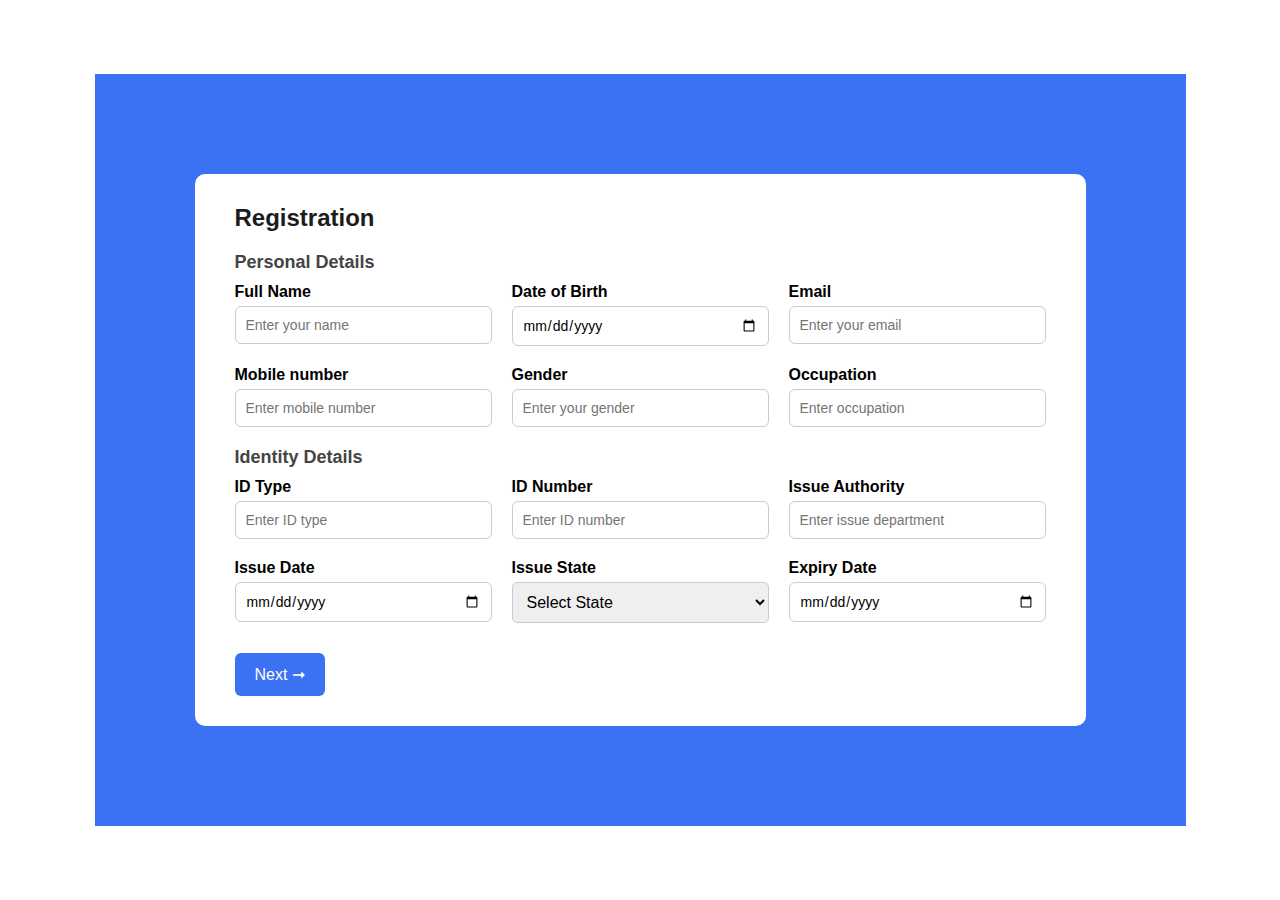
<file: Form-Assignment/form2.html>
<!DOCTYPE html>
<html lang="en">
    <head>
        <meta charset="UTF-8">
        <meta name="viewport" content="width=device-width, initial-scale=1.0">
        <title>Registration Form</title>
        <link rel="stylesheet" href="form2.css">
    </head>
    <body>
        <div class="outer-container">
            <div class="blue-box">
                <div class="form-container">
                    <form class="registration-form">
                        <h2>Registration</h2>

                        <h3>Personal Details</h3>
                        <div class="form-grid">
                            <div class="form-group">
                                <label>Full Name</label>
                                <input type="text"
                                    placeholder="Enter your name">
                            </div>
                            <div class="form-group">
                                <label>Date of Birth</label>
                                <input type="date"
                                    placeholder="Enter birth date">
                            </div>
                            <div class="form-group">
                                <label>Email</label>
                                <input type="email"
                                    placeholder="Enter your email">
                            </div>
                            <div class="form-group">
                                <label>Mobile number</label>
                                <input type="text"
                                    placeholder="Enter mobile number">
                            </div>
                            <div class="form-group">
                                <label>Gender</label>
                                <input type="text"
                                    placeholder="Enter your gender">
                            </div>
                            <div class="form-group">
                                <label>Occupation</label>
                                <input type="text"
                                    placeholder="Enter occupation">
                            </div>
                        </div>

                        <h3>Identity Details</h3>
                        <div class="form-grid">
                            <div class="form-group">
                                <label>ID Type</label>
                                <input type="text" placeholder="Enter ID type">
                            </div>
                            <div class="form-group">
                                <label>ID Number</label>
                                <input type="text"
                                    placeholder="Enter ID number">
                            </div>
                            <div class="form-group">
                                <label>Issue Authority</label>
                                <input type="text"
                                    placeholder="Enter issue department">
                            </div>
                            <div class="form-group">
                                <label>Issue Date</label>
                                <input type="date"
                                    placeholder="Enter ID issue date">
                            </div>
                            <div class="form-group">
                                <!-- labels for states -->
                                <label>Issue State</label>
                                <select>
                                    <option value>Select State</option>
                                    <option value="Andhra Pradesh">Andhra
                                        Pradesh</option>
                                    <option value="Arunachal Pradesh">Arunachal
                                        Pradesh</option>
                                    <option value="Assam">Assam</option>
                                    <option value="Bihar">Bihar</option>
                                    <option
                                        value="Chhattisgarh">Chhattisgarh</option>
                                    <option value="Goa">Goa</option>
                                    <option value="Gujarat">Gujarat</option>
                                    <option value="Haryana">Haryana</option>
                                    <option value="Himachal Pradesh">Himachal
                                        Pradesh</option>
                                    <option value="Jammu and Kashmir">Jammu and
                                        Kashmir</option>
                                    <option value="Jharkhand">Jharkhand</option>
                                    <option value="Karnataka">Karnataka</option>
                                    <option value="Kerala">Kerala</option>
                                    <option value="Madhya Pradesh">Madhya
                                        Pradesh</option>
                                    <option
                                        value="Maharashtra">Maharashtra</option>
                                    <option value="Manipur">Manipur</option>
                                    <option value="Meghalaya">Meghalaya</option>
                                    <option value="Mizoram">Mizoram</option>
                                    <option value="Nagaland">Nagaland</option>
                                    <option value="Odisha">Odisha</option>
                                    <option value="Punjab">Punjab</option>
                                    <option value="Rajasthan">Rajasthan</option>
                                    <option value="Sikkim">Sikkim</option>
                                    <option value="Tamil Nadu">Tamil
                                        Nadu</option>
                                    <option value="Telangana">Telangana</option>
                                    <option value="Tripura">Tripura</option>
                                    <option value="Uttar Pradesh">Uttar
                                        Pradesh</option>
                                    <option
                                        value="Uttarakhand">Uttarakhand</option>
                                    <option value="West Bengal">West
                                        Bengal</option>
                                    <option
                                        value="Andaman and Nicobar Islands">Andaman
                                        and Nicobar Islands</option>
                                </select>
                            </div>
                            <div class="form-group">
                                <label>Expiry Date</label>
                                <input type="date"
                                    placeholder="Enter ID expiry date">
                            </div>
                        </div>

                        <button type="submit">Next ➞</button>
                    </form>
                </div>
            </div>
        </div>
    </body>
</html>
</file>
<file: AirBNB Clone/style.css>
* {
  box-sizing: border-box;
  margin: 0;
  padding: 0;
}

body {
  font-family: Arial, sans-serif;
}

/* Navbar */
.airnav {
  width: 100%;
  height: 80px;
  display: flex;
  justify-content: space-between;
  align-items: center;
  background-color: #000;
  padding: 0 24px;
  color: white;
}

.nav-left img {
  height: 40px;
  width: auto;
}

.nav-menu {
  display: flex;
  gap: 40px;
}

.nav-items {
  cursor: pointer;
  font-size: 18px;
}

.nav-right {
  display: flex;
  align-items: center;
  gap: 20px;
}

.nav-right h3 {
  font-size: 16px;
  margin: 0;
}

/* Cards */
.card-img-top {
  height: 250px;
  object-fit: cover;
}
.footer {
  background-color: #222;
}

.footer h5 {
  color: #fff;
  margin-bottom: 1rem;
}

.footer a {
  color: #bbb;
  text-decoration: none;
  font-size: 14px;
}

.footer a:hover {
  color: #fff;
  text-decoration: underline;
}

.footer i {
  color: #bbb;
  font-size: 18px;
}

.footer i:hover {
  color: white;
}
</file>
<file: CSS Selectors/style.css>
*{
   margin:10;
   padding: 0;
   box-sizing: border-box;
   background-color: pink; 
   text-align: center;
}
/*  */

p {
    font-size: 18px;
    color: blue;
}
/*  */

.box{
    background-color: lightgrey;
    padding: 18px;
}
/*  */

#main-selector{
    font-family: Arial;
    color: green;
}
/*  */

div p{
    color: red;
}
/*  */

.item > li{
    color: pink;
}
/*  */

input[type="text"]{
    border: 2px solid teal;
}
/*  */

h2, p{
    color: darkorange;
}
/*  */

a:hover{
    color: aquamarine;
}
/*  */

h3::before{
    content: "👉";
}
</file>
<file: flex/style.css>
body{
    margin: 0;
    padding: 0;
    display: flex;
    justify-content: center;
    align-items: center;
    height: 100vh;
}
.container{
    width: 80%;
    padding: 10px;
    background-color: pink;
}
.header{
    background-color: aqua;
    text-align: center;
    padding: 15px;
    font-size: 20px;
}
.content{
    display: flex;
    margin: 10px 0;
}
.aside{
    flex: 1;
    background-color: skyblue;
    padding: 20px;
    text-align: center;
    color: white;
} 
.article{
    flex: 2;
    background-color: red;
    padding: 20px;
    text-align: center;
    color: white;
}
.images{
    display: flex;
    justify-content: space-around;
    margin-top: 20px;
}
.img-box{
    background-color: rgb(21, 7, 7);
    width: 80px;
    height: 80px;
    display: flex;
    justify-content: center;
    align-items: center;
}
.footer{
    background-color: aqua;
    text-align: center;
    padding: 15px;
    font-size: 20px;
}
</file>
<file: Form-Assignment/style.css>
*{
    box-sizing: border-box;
    margin: 0;
    padding: 0;
    font-size: 1rem;
}
body{
    display: flex;
    justify-content: center;
    align-items: center;
 }
.container {
    margin-top: 50px;
    border: 2px solid gray;
    height: 500px;
    width: 500px;
}
.container h1{
    font-size: 60px;
    margin-bottom: 40px;
}
.container h3{
    margin-bottom: 20px;
}
#email, #username, #password{
    padding-right:60% ;
}
.btn{
    width: 400px;
    margin: 40px;
    background-color: gray;
}
.container p{
    text-align: center;
    padding: 15px;

}
</file>
<file: Grid/style.css>
/* General Layout */
body {
    margin: 0;
    font-family: Arial, sans-serif;
    background: #f9f9f9;
    display: flex;
    justify-content: center;
    padding: 20px;
}

.container {
    width: 90%;
    max-width: 1200px;
}

/* Task 1: 3x3 Grid */
.grid-3x3 {
    display: grid;
    grid-template-columns: repeat(3, 100px);
    grid-template-rows: repeat(3, 100px);
    gap: 10px;
    justify-content: center;
    margin-bottom: 50px;
}

.grid-3x3 .box1{
    background-color: #FF69B4;
}
.grid-3x3 .box2{
    background-color: #34A85A;
}
.grid-3x3 .box3{
    background-color: #6495ED;
}

.grid-3x3 .box4{
    background-color: #FFC107;
}
.grid-3x3 .box5{
    background-color: #8E44AD;
}.grid-3x3 .box6{
    background-color: #2ECC71;
}
.grid-3x3 .box7{
    background-color: #E74C3C;
}
.grid-3x3 .box8{
    background-color: #1ABC9C;
}.grid-3x3 .box9{
    background-color: #9B59B6;
}

/* Task 2: Named Grid Areas */
.named-layout {
    display: grid;
    grid-template-areas:
        "header header"
        "sidebar main"
        "section footer";
    grid-template-columns: 1fr 3fr;
    grid-template-rows: auto auto auto;
    gap: 10px;
    margin-bottom: 50px;
}
.named-layout .header { grid-area: header; background: #2196f3; padding: 10px; color: white; }
.named-layout .sidebar { grid-area: sidebar; background: #ff9800; padding: 10px; color: white; }
.named-layout .main-content { grid-area: main; background: #4caf50; padding: 10px; color: white; }
.named-layout .section { grid-area: section; background: #9c27b0; padding: 10px; color: white; }
.named-layout .footer { grid-area: footer; background: #607d8b; padding: 10px; color: white; }

/* Task 3: Responsive Image Gallery */
.image-gallery {
    display: grid;
    grid-template-columns: repeat(auto-fit, minmax(150px, 1fr));
    gap: 10px;
    margin-bottom: 50px;
}
.image-gallery img {
    width: 100%;
    display: block;
    border-radius: 5px;
}

/* Task 4: Dashboard Layout */
.dashboard {
    display: grid;
    grid-template-areas:
        "dash-header dash-header dash-header"
        "dash-nav dash-main dash-aside"
        "dash-footer dash-footer dash-footer";
    grid-template-columns: 1fr 2fr 1fr;
    gap: 10px;
    margin-bottom: 50px;
}
.dashboard div {
    padding: 10px;
    color: white;
}
.dash-header { grid-area: dash-header; background: #3f51b5; }
.dash-nav { grid-area: dash-nav; background: #795548; }
.dash-aside { grid-area: dash-aside; background: #009688; }
.dash-main { grid-area: dash-main; background: #cddc39; color: black; }
.dash-footer { grid-area: dash-footer; background: #e91e63; }

/* Task 5: Responsive Card Grid */
.card-grid {
    display: grid;
    grid-template-columns: repeat(auto-fill, minmax(200px, 1fr));
    gap: 15px;
    margin-bottom: 50px;
}
.card {
    background: white;
    border: 1px solid #ddd;
    border-radius: 8px;
    padding: 10px;
    text-align: center;
}
.card img {
    width: 100%;
    border-radius: 5px;
    margin-bottom: 10px;
}
</file>
<file: NavBar/style.css>
* {
    margin: 0;
    padding: 0;
    box-sizing: border-box;
    font-family: Arial, sans-serif;
}
nav {
    margin-bottom: 20px; /* Adjust spacing as needed */
}


.linkedin-navbar {
    display: flex;
    justify-content: space-between;
    align-items: center;
    background-color: white;
    padding: 0 20px;
    height: 60px;
    border-bottom: 1px solid #ddd;
}

.navbar-left {
    display: flex;
    align-items: center;
}

.linkedin-logo {
    font-size: 30px;
    color: #0A66C2;
    margin-right: 10px;
}

.search-bar {
    display: flex;
    align-items: center;
    background-color: #eef3f8;
    border-radius: 5px;
    padding: 5px 10px;
}

.search-bar input {
    border: none;
    outline: none;
    background: transparent;
    padding: 5px;
    width: 200px;
}

.search-bar i {
    color: gray;
    margin-right: 5px;
}

.navbar-center {
    display: flex;
    gap: 30px;
}

.nav-icon {
    display: flex;
    flex-direction: column;
    align-items: center;
    font-size: 14px;
    color: gray;
    cursor: pointer;
}

.nav-icon i {
    font-size: 20px;
    margin-bottom: 2px;
}

.navbar-right {
    display: flex;
    align-items: center;
    gap: 20px;
}

.profile-icon img {
    width: 35px;
    height: 35px;
    border-radius: 50%;
    cursor: pointer;
}


/* Gmail Navbar Styles */
.gmail-navbar {
    height: 64px;
    width: 100%;
    display: flex;
    justify-content: space-between;
    align-items: center;
    background-color: white;
    padding: 0 16px;
    border-bottom: 1px solid #ddd;
}


.navbar-left {
    display: flex;
    align-items: center;
    gap: 12px;
}

.gmail-logo {
    height: 32px;
}

.gmail-text {
    font-size: 20px;
    font-weight: bold;
    color: black;
}

.navbar-center {
    flex: 1;
    display: flex;
    justify-content: center;
}

.search-bar {
    display: flex;
    align-items: center;
    background-color: #f1f3f4;
    padding: 8px 12px;
    border-radius: 24px;
    width: 600px;
}

.search-bar input {
    border: none;
    outline: none;
    background: none;
    flex: 1;
    padding-left: 10px;
    font-size: 16px;
}

.navbar-right {
    display: flex;
    align-items: center;
    gap: 16px;
}

.profile-pic {
    height: 32px;
    width: 32px;
    border-radius: 50%;
    object-fit: cover;
}

i {
    font-size: 18px;
    color: black;
    cursor: pointer;
}

/* BBC */
.bbc-navbar {
    height: 60px;
    width: 100%;
    display: flex;
    align-items: center;
    background-color: black;
    padding: 0 16px;
    color: white;
}

.bbc-logo {
    display: flex;
    font-size: 20px;
    font-weight: bold;
    background-color: white;
    color: black;
    padding: 5px;
}

.bbc-logo p {
    padding: 0 4px;
    margin: 0;
}

.navbar-center {
    margin-left: 20px;
}

.user-section {
    display: flex;
    align-items: center;
    gap: 8px;
    color: white;
}

.user-section i {
    font-size: 18px;
}

.navbar-menu {
    flex: 1;
    display: flex;
    justify-content: center;
    gap: 15px;
}

.nav-item {
    color: white;
    font-size: 14px;
    cursor: pointer;
}

.nav-item i {
    font-size: 12px;
    margin-left: 4px;
}

.navbar-right {
    display: flex;
    align-items: center;
}

.search-bar {
    padding: 5px;
    width: 120px;
    border: none;
}

.search-btn {
    background: white;
    border: none;
    padding: 5px;
    cursor: pointer;
}


/* CNN */
.cnn-navbar {
    height: 50px;
    width: 100%;
    display: flex;
    align-items: center;
    justify-content: space-between;
    background-color: black;
    padding: 0 16px;
    color: white;
}

.nav-logo {
    display: flex;
    align-items: center;
}

.cnn-logo {
    height: 30px;
    background-color: red;
    padding: 5px;
}

.navbar-menu {
    display: flex;
    gap: 20px;
}

.nav-item {
    font-size: 14px;
    color: white;
    cursor: pointer;
}

.navbar-right {
    display: flex;
    align-items: center;
    gap: 15px;
}

.navbar-right i {
    font-size: 18px;
    cursor: pointer;
}


/* YOUTUBE */
.youtube-navbar {
    height: 56px;
    width: 100%;
    display: flex;
    align-items: center;
    justify-content: space-between;
    background-color: white;
    padding: 0 16px;
    border-bottom: 1px solid #ddd;
}

.nav-left {
    display: flex;
    align-items: center;
    gap: 15px;
}

.youtube-logo {
    height: 24px;
}

.premium-text {
    font-size: 14px;
    font-weight: bold;
}

.nav-center {
    display: flex;
    align-items: center;
    width: 40%;
}

.nav-center input {
    width: 100%;
    padding: 8px;
    border: 1px solid #ccc;
    border-radius: 20px 0 0 20px;
    font-size: 14px;
    outline: none;
}

.nav-center button {
    background: #f8f8f8;
    border: 1px solid #ccc;
    border-left: none;
    padding: 8px 12px;
    border-radius: 0 20px 20px 0;
    cursor: pointer;
}


.nav-right {
    display: flex;
    align-items: center;
    gap: 20px;
}

.nav-right i {
    font-size: 18px;
    cursor: pointer;
}

.notification-icon {
    position: relative;
}

.notif-count {
    position: absolute;
    top: -5px;
    right: -5px;
    background: red;
    color: white;
    font-size: 10px;
    padding: 2px 5px;
    border-radius: 50%;
}
.user-profile {
    height: 32px;
    width: 32px;
    border-radius: 50%;
    object-fit: cover;
    cursor: pointer;
}

/* INSTAGRAM */
.instagram-header {
    background-color: white;
    padding: 10px 0;
    border-bottom: 1px solid #ddd;
}

.instagram-navbar {
    height: 56px;
    width: 100%;
    display: flex;
    align-items: center;
    justify-content: space-between;
    padding: 0 16px;
}

.nav-left .insta-logo {
    height: 90px;
}

.nav-center input {
    width: 200px;
    padding: 8px;
    border: 1px solid #ccc;
    border-radius: 8px;
    font-size: 14px;
    outline: none;
    background-color: #f8f8f8;
}

.nav-right {
    display: flex;
    align-items: center;
    gap: 20px;
}

.nav-right i {
    font-size: 20px;
    cursor: pointer;
}

.user-profile {
    height: 32px;
    width: 32px;
    border-radius: 50%;
    object-fit: cover;
    cursor: pointer;
}

/* BOOTSRAP */
.bootstrap-navbar {
    height: 56px;
    width: 100%;
    display: flex;
    justify-content: space-between;
    align-items: center;
    background-color: #7952b3;
    padding: 0 20px;
    color: white;
}

.navbar-left {
    display: flex;
    align-items: center;
}

.bootstrap-logo {
    font-size: 24px;
    font-weight: bold;
    border: 1px solid white;
    padding: 5px 10px;
    border-radius: 5px;
    margin-right: 10px;
}

.nav-item {
    margin: 0 10px;
    font-size: 16px;
    cursor: pointer;
    opacity: 0.8;
}

.nav-item.active {
    font-weight: bold;
    opacity: 1;
}

.navbar-right {
    display: flex;
    align-items: center;
}

.version {
    margin-right: 10px;
}

.navbar-right i {
    font-size: 18px;
    margin: 0 8px;
    color: #ddd;
}
.icons i {
    color: white !important;
}


.download-btn {
    background: transparent;
    border: 1px solid white;
    color: white;
    padding: 5px 12px;
    border-radius: 5px;
    cursor: pointer;
    margin-left: 10px;
}

/* FACEBOOK */
.facebook-navbar {
    height: 56px;
    width: 100%;
    display: flex;
    justify-content: space-between;
    align-items: center;
    background-color: #ffffff;
    padding: 0 10px;
    box-shadow: 0 2px 5px rgba(0, 0, 0, 0.1);
}

.navbar-left, .navbar-center, .navbar-right {
    display: flex;
    align-items: center;
}

.fb-logo {
    height: 40px;
    margin-right: 10px;
}

.search-box {
    width: 40px;
    height: 40px;
    display: flex;
    align-items: center;
    justify-content: center;
    background: #f0f2f5;
    border-radius: 50%;
    cursor: pointer;
}

.navbar-center i {
    font-size: 22px;
    color: #65676b;
    margin: 0 15px;
    cursor: pointer;
}

.navbar-center .active {
    color: #1877f2;
    border-bottom: 3px solid #1877f2;
}

.navbar-right i, .profile-pic {
    font-size: 20px;
    color: #65676b;
    margin: 0 10px;
    cursor: pointer;
}

.profile-pic {
    height: 40px;
    width: 40px;
    border-radius: 50%;
    object-fit: cover;
}
</file>
<file: Portfolio Website/style.css>
body {
    margin: 0;
    padding: 0;
    background-color: #290336;
    color: white;
    font-family: Arial, sans-serif;
}

header {
    padding: 20px;
    background-color: #8c5f05;
    text-align: center;
}

nav ul {
    list-style: none;
    padding: 0;
    margin: 0;
    display: flex;
    justify-content: center;
    gap: 20px;
}

nav ul li {
    color: #aaa;
    cursor: pointer;
}

.hero {
    display: flex;
    align-items: center;
    justify-content: space-around;
    padding: 50px;
    text-align: left;
}

.hero-content {
    max-width: 500px;
}

.hero h1 {
    font-size: 40px;
    margin-bottom: 20px;
}

.hero p {
    font-size: 16px;
    margin-bottom: 20px;
    color: #bbb;
}

button {
    background-color: #3CB043;
    color: white;
    padding: 15px 30px;
    border: none;
    font-size: 16px;
    cursor: pointer;
    border-radius: 5px;
}

.hero-image img {
    width: 250px;
    height: 250px;
    border-radius: 50%;
    object-fit: cover;
}

.brands {
    text-align: center;
    padding: 20px;
}

.logos {
    display: flex;
    justify-content: center;
    gap: 20px;
    font-size: 16px;
    color: #888;
}
</file>
<file: Product Landing/style.css>
* {
    box-sizing: border-box;
    margin: 0;
    padding: 0;
    font-family: 'Segoe UI', sans-serif;
  }
  
  body {
    background-color: #fff;
  }
  
  header {
    position: sticky;
    top: 0;
    z-index: 1000;
    background-color: #2C3E50;
  }
  
  .navbar {
    display: grid;
    grid-template-columns: 1fr auto;
    align-items: center;
    padding: 0 40px;
    height: 80px;
    color: white;
  }
  
  .nav-right {
    display: flex;
    gap: 30px;
    flex-wrap: wrap;
  }
  
  .nav-item {
    font-size: 18px;
    color: white;
    cursor: pointer;
  }
  
  /* Hero Section */
  .hero-sec {
    background-color: #ECF0F1;
    padding: 60px 40px;
  }
  
  .hero-container {
    display: grid;
    grid-template-columns: 1fr 1fr;
    gap: 40px;
    align-items: center;
  }
  
  .hero-left h1 {
    font-size: 48px;
    color: #2C3E50;
    font-weight: bold;
  }
  
  .hero-left h3 {
    font-size: 20px;
    color: #2C3E50;
    margin: 20px 0;
  }
  
  .hero-left button {
    background-color: #27AE60;
    color: white;
    border: none;
    padding: 10px 20px;
    border-radius: 6px;
    font-weight: bold;
    cursor: pointer;
  }
  
  .hero-right img {
    width: 100%;
    max-width: 250px;
    height: auto;
    border-radius: 20px;
  }
  
  /* Features Section */
  .features-section {
    text-align: center;
    padding: 60px 40px;
    background-color: white;
  }
  
  .features-section h2 {
    font-size: 32px;
    color: #2C3E50;
    margin-bottom: 40px;
  }
  
  .features-container {
    display: grid;
    grid-template-columns: repeat(auto-fit, minmax(200px, 1fr));
    gap: 30px;
  }
  
  .feature-box {
    background-color: #D4F4E7;
    padding: 20px 30px;
    border-left: 6px solid #16a085;
    border-radius: 10px;
    display: flex;
    align-items: center;
    gap: 10px;
    color: #2C3E50;
    font-size: 18px;
    box-shadow: 0 2px 5px rgba(0,0,0,0.1);
  }
  
  /* User Say Section */
  .Users-say {
    background-color: #ECF0F1;
    padding: 40px 20px;
  }
  .Users-say h1 {
    text-align: center;
    font-size: 28px;
    font-weight: bold;
  }
  
  .usay {
    display: flex;
    align-items: center;
    justify-content: flex-start;
    background-color: white;
    border-left: 8px solid #09a3cd;
    margin: 20px 10%;
    padding: 20px;
    font-size: 18px;
  }
  
  /* Footer */
  .footer {
    background-color: black;
    padding: 40px 20px;
    text-align: center;
    color: white;
  }
  
  .footer-icons {
    display: flex;
    justify-content: center;
    gap: 30px;
    font-size: 30px;
    margin-bottom: 20px;
  }
  
  .footer-link {
    margin-bottom: 20px;
  }
  
  .footer-link a {
    color: white;
    text-decoration: none;
    margin: 0 15px;
    font-size: 16px;
  }
  
  .footer-link a:hover {
    text-decoration: underline;
  }
  
  .footer-copy {
    font-size: 14px;
  }
  
  .footer-copy span {
    font-weight: bold;
  }
  
  /* Media Queries */
  @media (max-width: 768px) {
    .navbar {
      grid-template-columns: 1fr;
      text-align: center;
      gap: 10px;
    }
  
    .nav-right {
      justify-content: center;
      flex-wrap: wrap;
    }
  
    .hero-container {
      grid-template-columns: 1fr;
      text-align: center;
    }
  
    .hero-left h1 {
      font-size: 36px;
    }
  
    .hero-left h3 {
      font-size: 18px;
    }
  
    .usay {
      margin: 20px 5%;
      font-size: 16px;
    }
  
    .footer-link a {
      display: inline-block;
      margin: 5px 10px;
    }
  }
  
  @media (max-width: 480px) {
    .hero-left h1 {
      font-size: 28px;
    }
  
    .nav-item {
      font-size: 16px;
    }
  
    .feature-box {
      font-size: 16px;
    }
  
    .footer-icons {
      font-size: 24px;
    }
  }
</file>
<file: Tin Dog/style.css>
* {
  box-sizing: border-box;
  margin: 0;
  padding: 0;
}
body {
  font-family: 'Arial', sans-serif;
}

.hero {
  background-color: #ff4c68;
  color: white;
  padding: 40px 0;
  min-height: 40vh;
  display: flex;
  flex-direction: column;
  justify-content: center;
}

.navbar {
  display: flex;
  justify-content: space-between;
  align-items: center;
}

.logo {
  font-size: 28px;
  font-weight: bold;
}

.nav-links {
  display: flex;
  gap: 20px;
  list-style: none;
}

.nav-links a {
  color: white;
  text-decoration: none;
  font-weight: 600;
}

.hero-content {
  display: flex;
  align-items: center;
  justify-content: space-between;
  flex-wrap: wrap;
  margin-top: 40px;
}

.text h1 {
  font-size: 42px;
  margin-bottom: 20px;
}

.buttons {
  display: flex;
  gap: 15px;
  flex-wrap: wrap;
}

.btn {
  padding: 10px 20px;
  border-radius: 5px;
  text-decoration: none;
  font-weight: bold;
  display: inline-block;
}

.btn.black {
  background-color: black;
  color: white;
}

.btn.white {
  border: 2px solid white;
  color: white;
}

.image img {
  max-width: 300px;
  transform: rotate(20deg);
}

.features {
  display: flex;
  justify-content: space-around;
  align-items: center;
  text-align: center;
  padding: 50px 10%;
  background-color: white;
}

.feature {
  max-width: 300px;
}

.icon {
  width: 100px;
  height: auto;
  margin-bottom: 20px;
}

.feature h3 {
  font-size: 1.5rem;
  font-weight: 700;
  margin-bottom: 10px;
}

.feature p {
  font-size: 1rem;
  line-height: 1.5;
  color: #333;
}


.pricing {
  text-align: center;
  padding: 60px 20px;
}

.pricing h2 {
  font-size: 32px;
  margin-bottom: 10px;
}

.pricing p {
  margin-bottom: 40px;
  color: #666;
}

.pricing-cards {
  display: flex;
  flex-wrap: wrap;
  gap: 30px;
  justify-content: center;
}

.card {
  background: #fff;
  padding: 30px;
  border-radius: 10px;
  box-shadow: 0 4px 12px rgba(0, 0, 0, 0.05);
  max-width: 300px;
}

.card h2 {
  font-size: 28px;
  margin: 10px 0;
}

.card p {
  margin: 5px 0;
  color: #444;
}

.btn-outline, .btn-solid {
  padding: 10px 20px;
  border-radius: 5px;
  border: 2px solid #ff4c68;
  background: none;
  color: #ff4c68;
  font-weight: bold;
  margin-top: 15px;
}

.btn-solid {
  background-color: #ff4c68;
  color: white;
}

.true {
  background-color: #e95460;
  color: white;
}

footer {
  background-color: #222;
  color: white;
}

.foo i {
  padding: 20px;
  font-size: 1.5rem;
}

.foo a {
  color: white;
  text-decoration: underline;
}
</file>
<file: Website-Furniture/style.css>
/* General */
body {
    margin: 0;
    padding: 0;
    font-family: Arial, sans-serif;
}

/* Navbar */
.navbar {
    display: flex;
    justify-content: space-between;
    align-items: center;
    background: white;
    padding: 10px 20px;
    border-bottom: 1px solid #ddd;
}

.nav-logo img {
    height: 50px;
}

.navlist {
    list-style: none;
    display: flex;
    gap: 20px;
}

.navlist li a {
    text-decoration: none;
    color: black;
    font-weight: bold;
}

.nav-icons {
    display: flex;
    align-items: center;
    gap: 15px;
}

/* Hero Section */
.hero {
    display: flex;
    justify-content: space-between;
    align-items: center;
    padding: 50px 80px;
    background-color: #f9f9f9;
}

.hero-content {
    max-width: 50%;
}

.hero h1 {
    font-size: 2.5rem;
    font-weight: bold;
    color: #222;
}

.hero p {
    font-size: 1rem;
    color: #555;
    margin: 15px 0;
}

.hero-buttons {
    display: flex;
    gap: 15px;
}

.btn {
    padding: 12px 20px;
    border: none;
    cursor: pointer;
    font-size: 1rem;
    border-radius: 5px;
}

.contact {
    background-color: #ff7f50;
    color: white;
}

.about {
    background-color: #008cba;
    color: white;
}

.hero-image img {
    width: 400px;
}


/* Chairs Section */
.chairs {
    text-align: center;
    padding: 50px 20px;
}

.chairs-container {
    display: flex;
    justify-content: center;
    gap: 20px;
}

.chair {
    width: 30%;
    text-align: center;
    border: 1px solid #ddd;
    padding: 10px;
    border-radius: 10px;
}

.chair img {
    width: 100%;
    height: 200px;
    border-radius: 10px;
}

.price {
    color: green;
    font-weight: bold;
}
/* Blogs Section */
.blogs {
    text-align: center;
    padding: 50px 20px;
}

.blogs-container {
    display: flex;
    justify-content: center;
    gap: 20px;
}

.blog {
    width: 30%;
    text-align: center;
    border: 1px solid #ddd;
    padding: 15px;
    border-radius: 10px;
}

.blog img {
    width: 100%;
    height: 180px;
    border-radius: 10px;
}

.read-more {
    padding: 8px 15px;
    border: none;
    background-color: #ff7f50;
    color: white;
    cursor: pointer;
    margin-top: 10px;
}
/* footer */
.footer {
    background-color: #111;
    color: white;
    padding: 30px 0;
    text-align: center;
}

.footer-container {
    width: 90%;
    margin: auto;
}

.footer-top {
    display: flex;
    justify-content: center;
    gap: 50px;
    margin-bottom: 20px;
}

.contact-info {
    display: flex;
    align-items: center;
    gap: 10px;
}

.footer-content {
    display: flex;
    justify-content: space-between;
    flex-wrap: wrap;
}

.footer-links h3,
.instagram-feeds h3,
.newsletter h3 {
    font-size: 18px;
    margin-bottom: 10px;
}
.instagram-feeds{
    padding-left:  160px;
}

.footer-links ul {
    list-style: none;
    padding: 0;
}

.footer-links ul li {
    margin: 5px 0;
}

.footer-links ul li a {
    text-decoration: none;
    color: white;
}

.feed-images {
    display: grid;
    grid-template-columns: repeat(3, 50px);
    gap: 5px;
}

.feed-images img {
    width: 50px;
    height: 50px;
    border-radius: 5px;
}

.newsletter input {
    padding: 8px;
    width: 80%;
    margin: 10px 0;
    border: none;
    border-radius: 5px;
}

.newsletter button {
    background-color: #58a;
    color: white;
    padding: 8px 15px;
    border: none;
    cursor: pointer;
    border-radius: 5px;
}

.social-icons {
    margin-top: 10px;
}

.social-icons i {
    margin: 5px;
    font-size: 18px;
    cursor: pointer;
}

.footer-bottom {
    margin-top: 20px;
    font-size: 14px;
}
</file>
<file: flex/lapview.css>
*{
    margin: 0;
    padding: 0;
}
.container{
    width: 1000px;
    height: 800px;
    margin: 50px auto;
    background-color: white;
    border: 5px solid black;
}
.sample-flexbox{
    display: flex;
    height: 200px;
    width: 100%;
    background-color: purple;
    color: white;
    margin-bottom: 20px;
    justify-content: center;
    align-items: center;
    font-size: 2rem;
}
.boxes{
    display: flex;
   gap: 20px;
   padding: 20px;
}
.box {
    background-color: aqua;
    color: black;
    padding: 20px;
    border-radius: 10px;
    flex: 1;
  }
.box h2 {
    margin-top: 0;
  }

  /* For Moobile View */
  @media (max-width: 768px) {
    .boxes {
      flex-direction: column;
    }
  
    .box {
      width: 100%;
    }
  
    .sample-flexbox {
      font-size: 1.5rem;
      padding: 20px;
      height: auto;
      text-align: center;
    }
  }
</file>
<file: Form-Assignment/form2.css>
* {
  box-sizing: border-box;
  margin: 0;
  padding: 0;
  font-size: 1rem;
  font-family: "Segoe UI", Tahoma, Geneva, Verdana, sans-serif;
}
body {
  background-color: white;
}
.outer-container {
  display: flex;
  justify-content: center;
  align-items: center;
  min-height: 100vh;
}
.blue-box {
  background-color: #3b71f3;
  padding: 100px;
}
.form-container {
  background-color: #fff;
  padding: 30px 40px;
  border-radius: 10px;
  max-width: 900px;
  width: 100%;
}
.registration-form h2 {
  font-size: 24px;
  margin-bottom: 20px;
  color: #1c1c1c;
  font-weight: 700;
}

.registration-form h3 {
  font-size: 18px;
  margin: 20px 0 10px;
  color: #444;
  font-weight: 600;
}

.form-grid {
  display: grid;
  grid-template-columns: repeat(3, 1fr);
  gap: 20px;
}

.form-group {
  display: flex;
  flex-direction: column;
}
.form-group label {
  font-weight: 600;
  margin-bottom: 5px;
}

.form-group select {
  width: 100%;
  padding: 10px;
  border: 1px solid #ccc;
  border-radius: 5px;
}
.form-group input {
  padding: 10px;
  border: 1px solid #ccc;
  border-radius: 6px;
  font-size: 14px;
}
button {
  margin-top: 30px;
  background-color: #3b71f3;
  color: white;
  padding: 12px 20px;
  border: none;
  border-radius: 6px;
  font-size: 16px;
  cursor: pointer;
}
</file>
